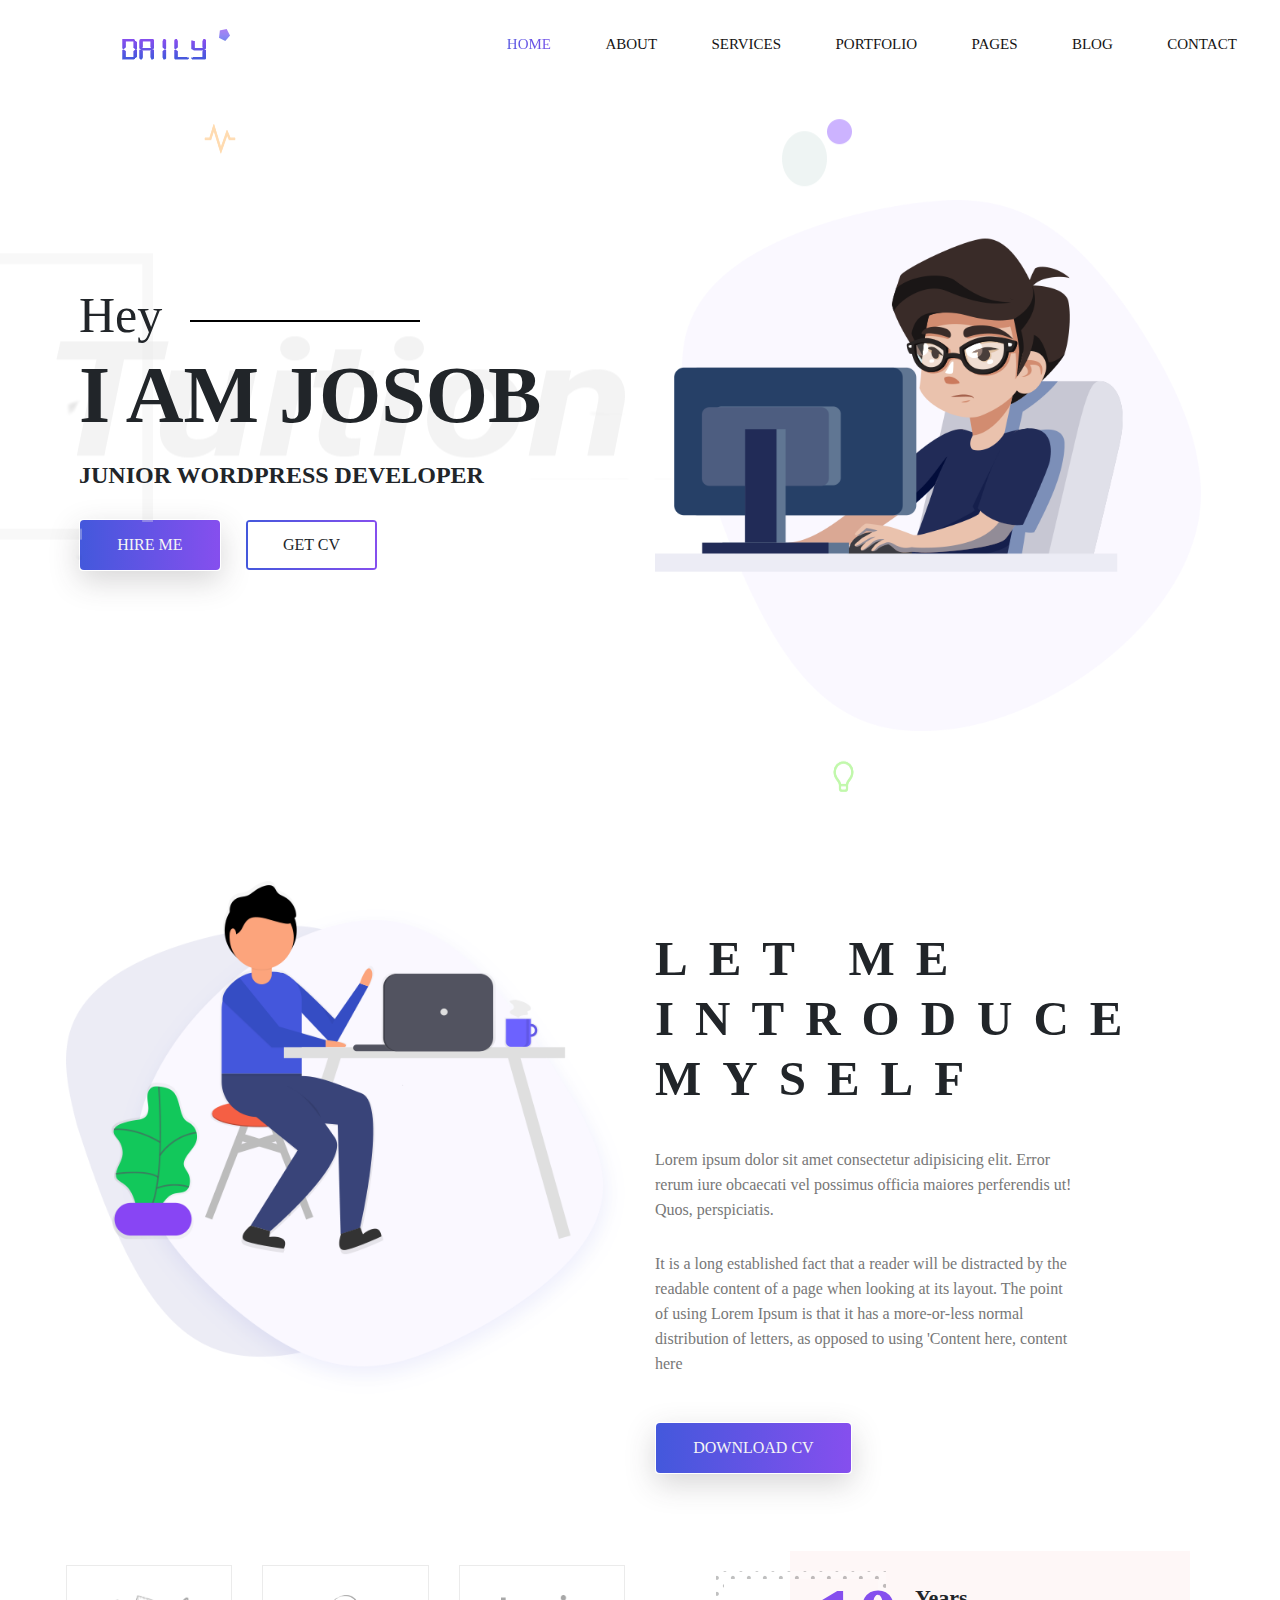
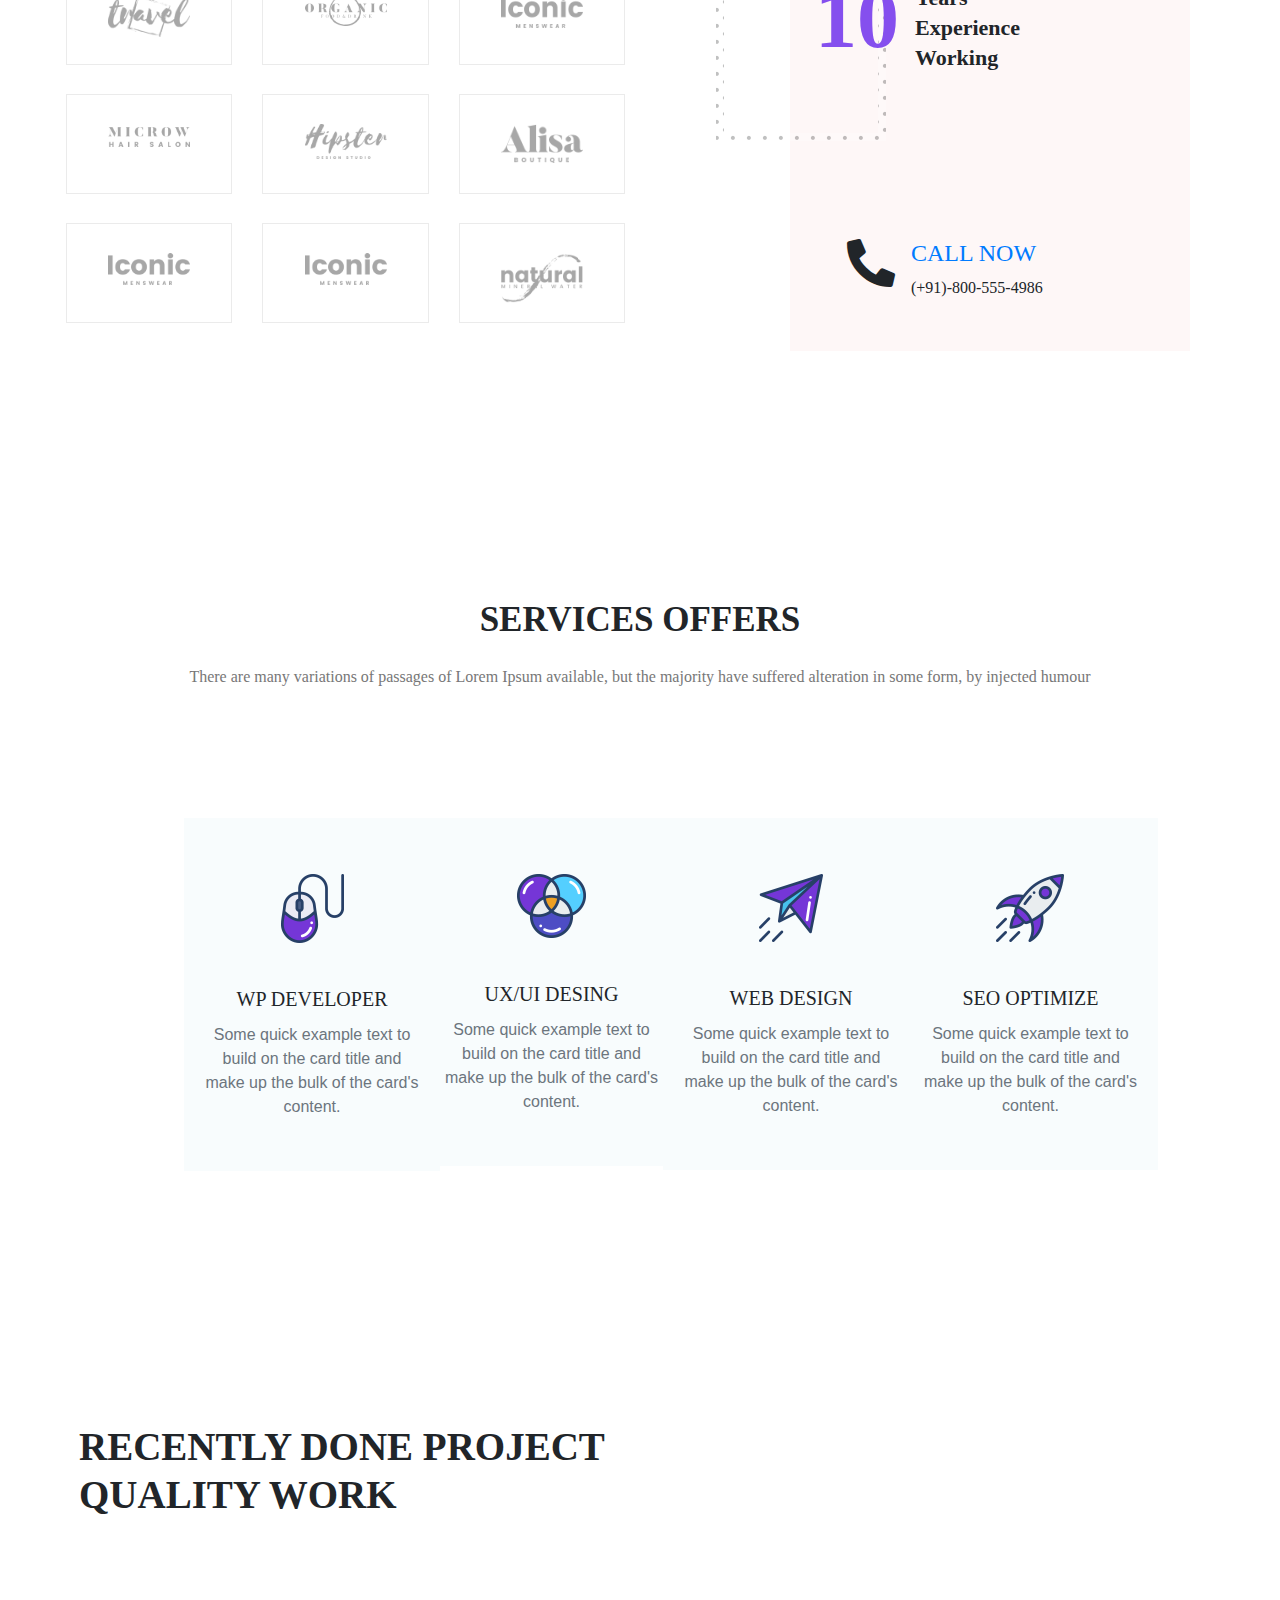
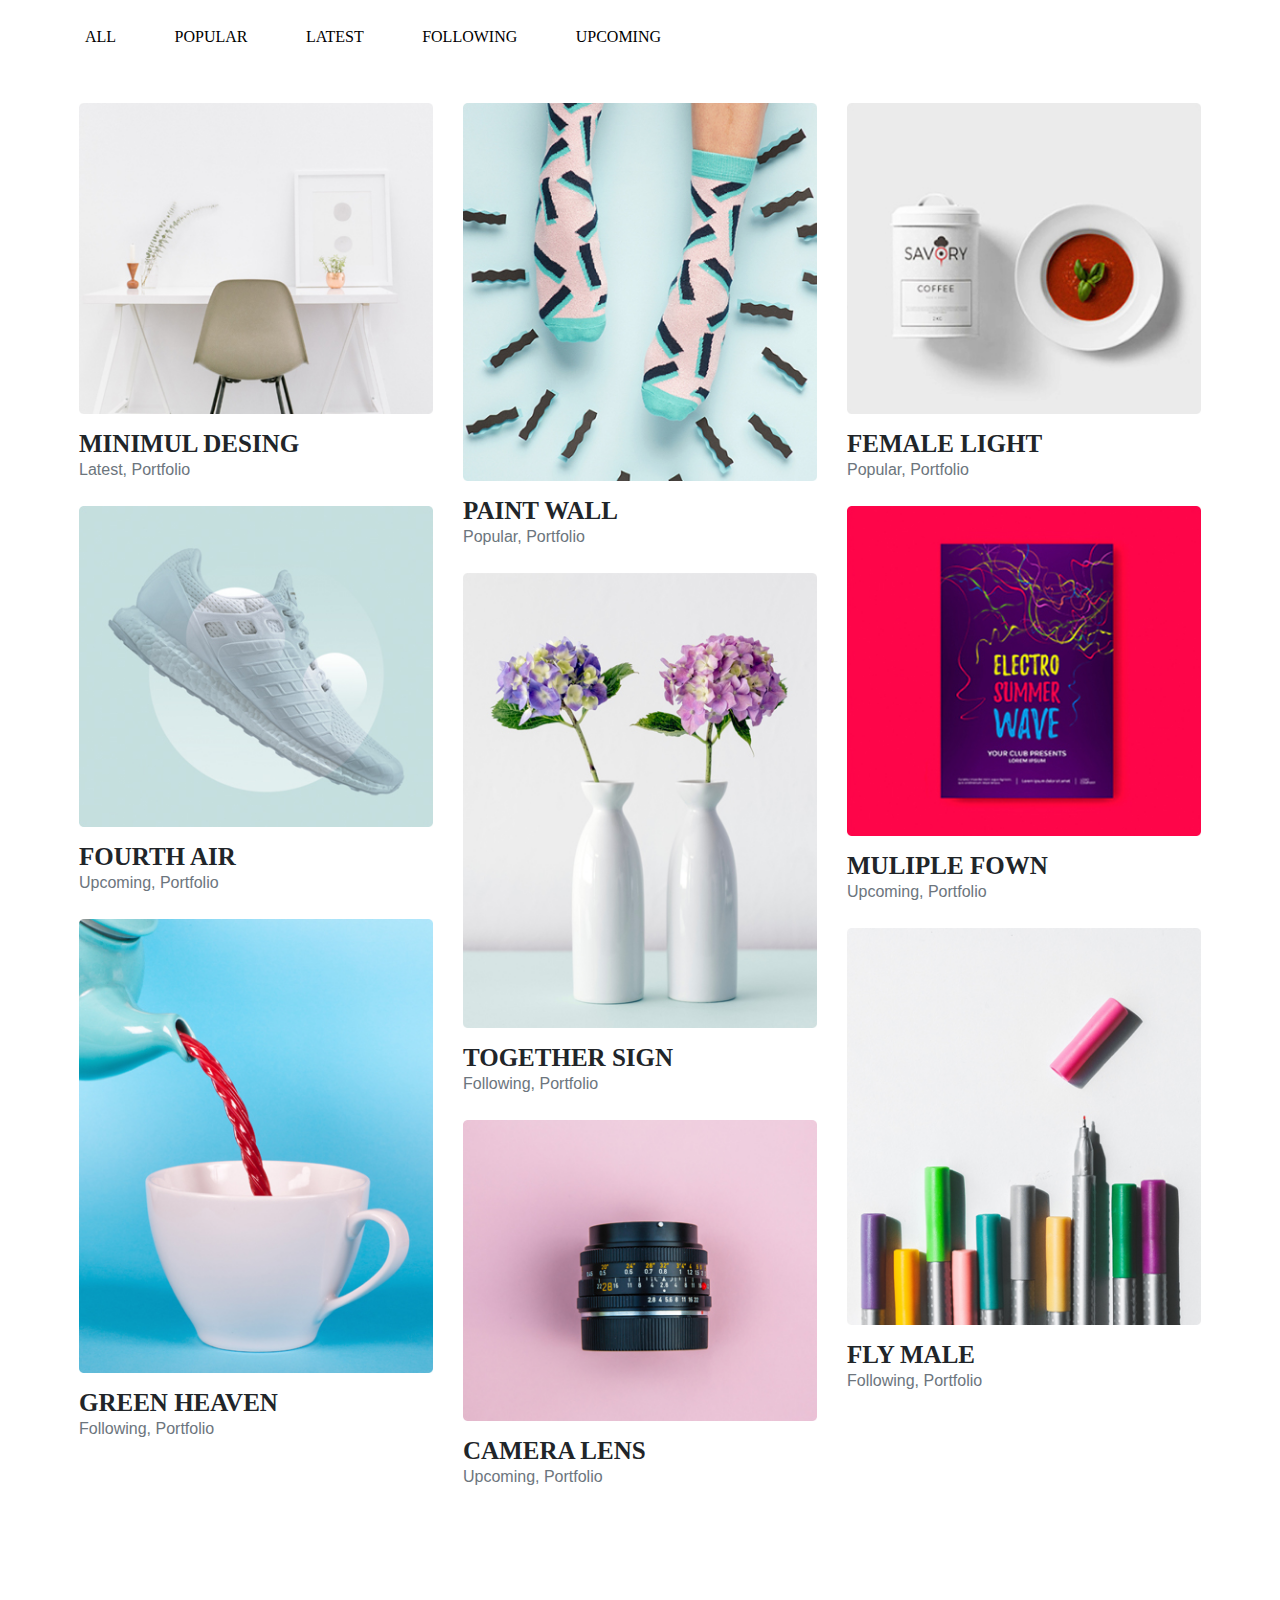
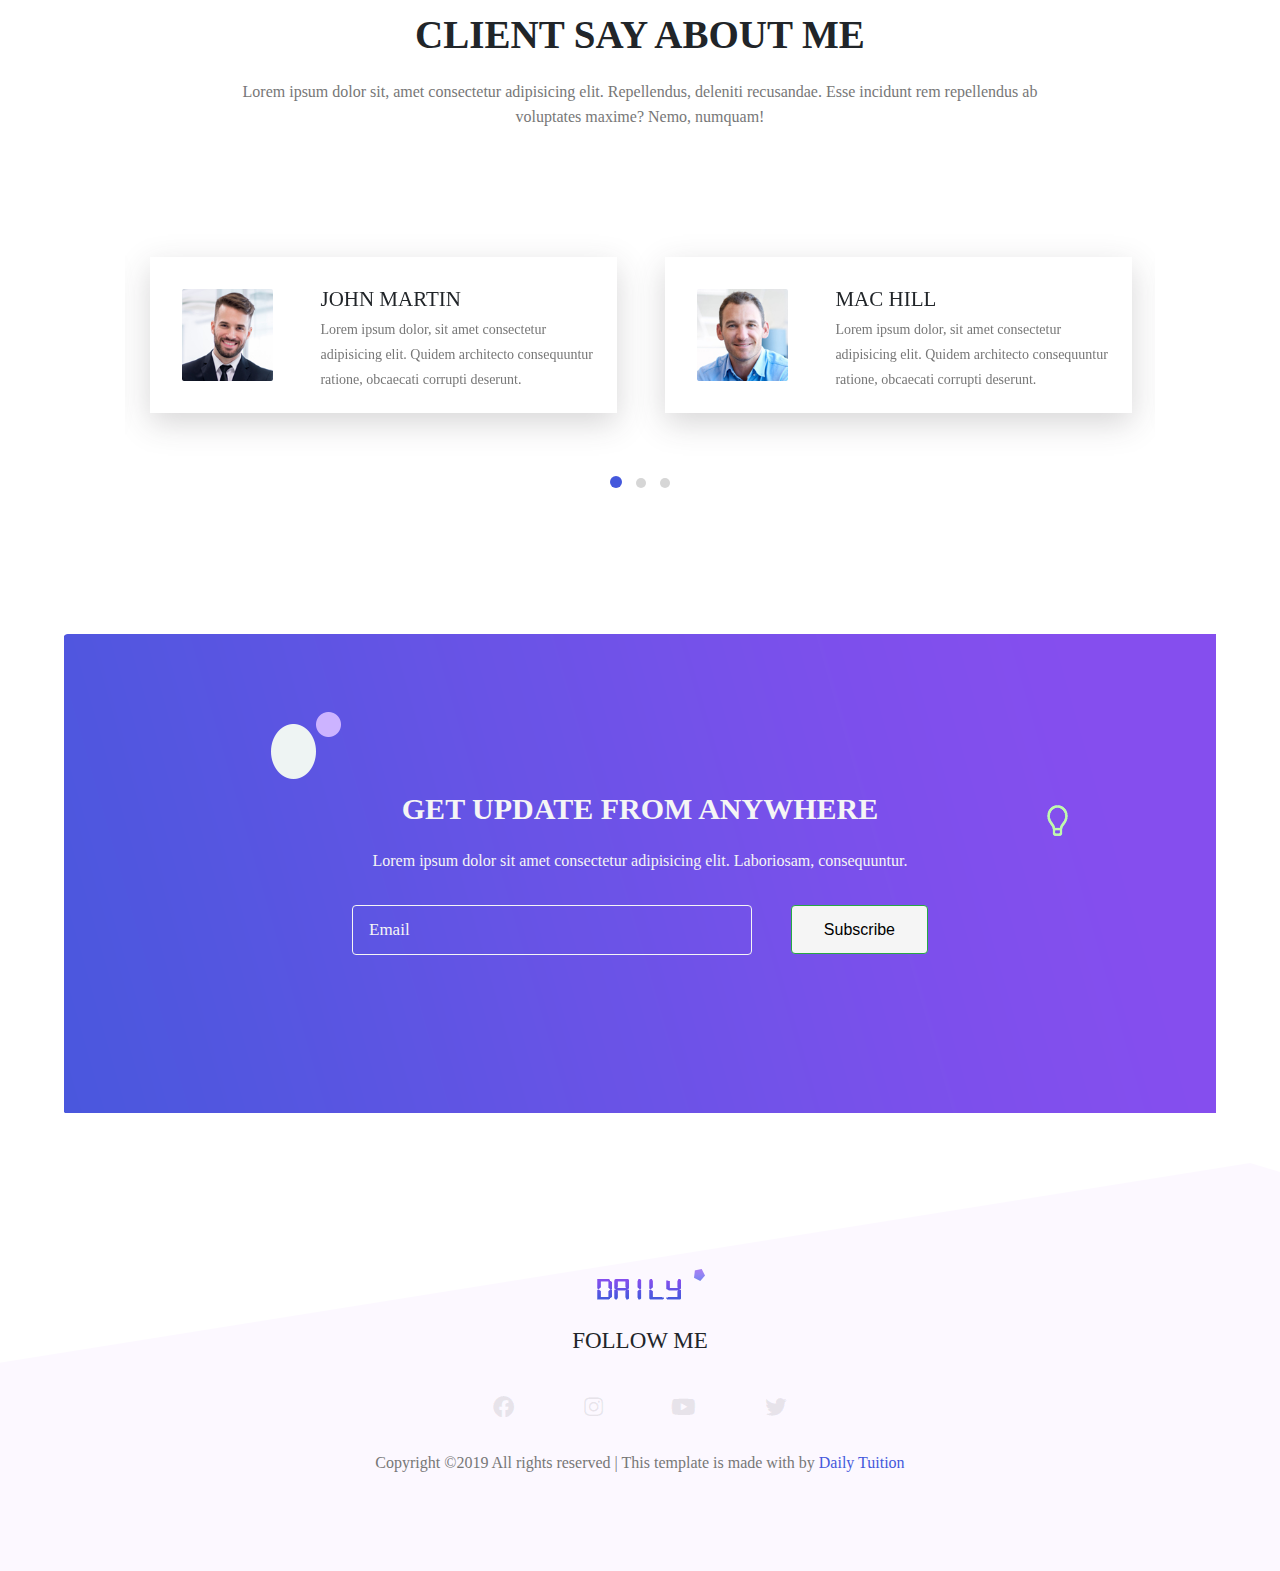
<file: PortFolio_Website/Index.html>
<!DOCTYPE html>
<html lang="en">
  <head>
    <meta charset="UTF-8" />
    <meta name="viewport" content="width=device-width, initial-scale=1.0" />
    <meta http-equiv="X-UA-Compatible" content="ie=edge" />
    <title>Daily Tuition</title>

    <!--  Bootstrap css file  -->
    <link rel="stylesheet" href="./css/bootstrap.min.css" />

    <!--  font awesome icons  -->
    <link rel="stylesheet" href="./css/all.min.css" />

    <!--  Magnific Popup css file  -->
    <link
      rel="stylesheet"
      href="./vendor/Magnific-Popup/dist/magnific-popup.css"
    />

    <!--  Owl-carousel css file  -->
    <link
      rel="stylesheet"
      href="./vendor/owl-carousel/css/owl.carousel.min.css"
    />
    <link
      rel="stylesheet"
      href="./vendor/owl-carousel/css/owl.theme.default.min.css"
    />

    <!--  custom css file  -->
    <link rel="stylesheet" href="./css/style.css" />

    <!--  Responsive css file  -->
    <link rel="stylesheet" href="./css/responsive.css" />
  </head>

  <body>
    <!--  ======================= Start Header Area ============================== -->

    <header class="header_area">
      <div class="main-menu">
        <nav class="navbar navbar-expand-lg navbar-light">
          <a class="navbar-brand" href="#"
            ><img src="./img/logo.png" alt="logo"
          /></a>
          <button
            class="navbar-toggler"
            type="button"
            data-toggle="collapse"
            data-target="#navbarNav"
            aria-controls="navbarNav"
            aria-expanded="false"
            aria-label="Toggle navigation"
          >
            <span class="navbar-toggler-icon"></span>
          </button>
          <div class="collapse navbar-collapse" id="navbarNav">
            <div class="mr-auto"></div>
            <ul class="navbar-nav">
              <li class="nav-item active">
                <a class="nav-link" href="#"
                  >Home <span class="sr-only">(current)</span></a
                >
              </li>
              <li class="nav-item">
                <a class="nav-link" href="#">about</a>
              </li>
              <li class="nav-item">
                <a class="nav-link" href="#">services</a>
              </li>
              <li class="nav-item">
                <a class="nav-link" href="#">portfolio</a>
              </li>
              <li class="nav-item">
                <a class="nav-link" href="#">pages</a>
              </li>
              <li class="nav-item">
                <a class="nav-link" href="#">blog</a>
              </li>
              <li class="nav-item">
                <a class="nav-link" href="#">contact</a>
              </li>
            </ul>
          </div>
        </nav>
      </div>
    </header>

    <!--  ======================= End Header Area ============================== -->

    <!--  ======================= Start Main Area ================================ -->
    <main class="site-main">
      <!--  ======================= Start Banner Area =======================  -->
      <section class="site-banner">
        <div class="container">
          <div class="row">
            <div class="col-lg-6 col-md-12 site-title">
              <h3 class="title-text">Hey</h3>
              <h1 class="title-text text-uppercase">I am Josob</h1>
              <h4 class="title-text text-uppercase">
                Junior Wordpress Developer
              </h4>
              <div class="site-buttons">
                <div class="d-flex flex-row flex-wrap">
                  <button
                    type="button"
                    class="btn button primary-button mr-4 text-uppercase"
                  >
                    hire me
                  </button>
                  <button
                    type="button"
                    class="btn button secondary-button text-uppercase"
                  >
                    Get cv
                  </button>
                </div>
              </div>
            </div>
            <div class="col-lg-6 col-md-12 banner-image">
              <img
                src="./img/banner/banner-image.png"
                alt="banner-img"
                class="img-fluid"
              />
            </div>
          </div>
        </div>
      </section>
      <!--  ======================= End Banner Area =======================  -->

      <!--  ========================= About Area ==========================  -->

      <section class="about-area">
        <div class="container-fluid">
          <div class="row">
            <div class="col-lg-6 col-md-12">
              <div class="about-image">
                <img
                  src="./img/about-us.png"
                  alt="About us"
                  class="img-fluid"
                />
              </div>
            </div>
            <div class="col-lg-6 col-md-12 about-title">
              <h2 class="text-uppercase pt-5">
                <span>Let me</span>
                <span>introduce</span>
                <span>myself</span>
              </h2>
              <div class="paragraph py-4 w-75">
                <p class="para">
                  Lorem ipsum dolor sit amet consectetur adipisicing elit. Error
                  rerum iure obcaecati vel possimus officia maiores perferendis
                  ut! Quos, perspiciatis.
                </p>
                <p class="para">
                  It is a long established fact that a reader will be distracted
                  by the readable content of a page when looking at its layout.
                  The point of using Lorem Ipsum is that it has a more-or-less
                  normal distribution of letters, as opposed to using 'Content
                  here, content here
                </p>
              </div>
              <button
                type="button"
                class="btn button primary-button text-uppercase"
              >
                Download cv
              </button>
            </div>
          </div>
        </div>
      </section>

      <!--  ========================= End About Area ==========================  -->

      <!--  ======================== Brand Area ==============================  -->

      <section class="brand-area">
        <div class="container-fluid">
          <div class="row">
            <div class="col-xl-6 col-lg-12 col-md-12">
              <div class="first-row row">
                <div class="col-lg-4 col-md-6 col-sm-6">
                  <div class="single-brand">
                    <img src="./img/brands/logo1.png" alt="Brand-1 " />
                  </div>
                </div>
                <div class="col-lg-4 col-md-6 col-sm-6">
                  <div class="single-brand">
                    <img src="./img/brands/logo2.png" alt="Brand-2 " />
                  </div>
                </div>
                <div class="col-lg-4 col-md-6 col-sm-6">
                  <div class="single-brand">
                    <img src="./img/brands/logo3.png" alt="Brand-3 " />
                  </div>
                </div>
                <div class="col-lg-4 col-md-6 col-sm-6">
                  <div class="single-brand">
                    <img src="./img/brands/logo4.png" alt="Brand-4" />
                  </div>
                </div>
                <div class="col-lg-4 col-md-6 col-sm-6">
                  <div class="single-brand">
                    <img src="./img/brands/logo5.png" alt="Brand-5 " />
                  </div>
                </div>
                <div class="col-lg-4 col-md-6 col-sm-6">
                  <div class="single-brand">
                    <img src="./img/brands/logo6.png" alt="Brand-6" />
                  </div>
                </div>
                <div class="col-lg-4 col-md-6 col-sm-6">
                  <div class="single-brand">
                    <img src="./img/brands/logo7.png" alt="Brand-7 " />
                  </div>
                </div>
                <div class="col-lg-4 col-md-6 col-sm-6">
                  <div class="single-brand">
                    <img src="./img/brands/logo8.png" alt="Brand-8 " />
                  </div>
                </div>
                <div class="col-lg-4 col-md-6 col-sm-6">
                  <div class="single-brand">
                    <img src="./img/brands/logo9.png" alt="Brand-9" />
                  </div>
                </div>
              </div>
            </div>
            <div class="col-xl-6 col-lg-12 col-md-12">
              <div class="experience-area">
                <div class="d-flex flex-row years-area">
                  <h2 class="p-3 years">10</h2>
                  <h2>
                    <span>Years</span>
                    <span>Experience</span>
                    <span>Working</span>
                  </h2>
                </div>
                <div class="d-flex flex-row flex-wrap call-area">
                  <span><i class="fas fa-phone-alt fa-3x px-3"></i></span>
                  <div class="call-now">
                    <a href="#" class="text-uppercase h4 font-roboto"
                      >Call Now</a
                    >
                    <span class="font-roboto py-2">(+91)-800-555-4986</span>
                  </div>
                </div>
                <div class="bg-panel"></div>
              </div>
            </div>
          </div>
        </div>
      </section>

      <!--  ======================== End Brand Area ==============================  -->

      <!--  ====================== Start Services Area =============================  -->

      <section class="services-area">
        <div class="container">
          <div class="row">
            <div class="col-lg-12 text-center services-title">
              <h1 class="text-uppercase title-text">Services Offers</h1>
              <p class="para">
                There are many variations of passages of Lorem Ipsum available,
                but the majority have suffered alteration in some form, by
                injected humour
              </p>
            </div>
          </div>
          <div class="container services-list">
            <div class="row">
              <div class="col-lg-3 col-md-6 col-sm-12">
                <div class="services">
                  <div class="sevices-img text-center py-4">
                    <img src="./img/services/s1.png" alt="Services-1" />
                  </div>
                  <div class="card-body text-center">
                    <h5 class="card-title text-uppercase font-roboto">
                      Wp developer
                    </h5>
                    <p class="card-text text-secondary">
                      Some quick example text to build on the card title and
                      make up the bulk of the card's content.
                    </p>
                  </div>
                </div>
              </div>
              <div class="col-lg-3 col-md-6 col-sm-12">
                <div class="services">
                  <div class="sevices-img text-center py-4">
                    <img src="./img/services/s2.png" alt="Services-2" />
                  </div>
                  <div class="card-body text-center">
                    <h5 class="card-title text-uppercase font-roboto">
                      ux/ui desing
                    </h5>
                    <p class="card-text text-secondary">
                      Some quick example text to build on the card title and
                      make up the bulk of the card's content.
                    </p>
                  </div>
                </div>
              </div>
              <div class="col-lg-3 col-md-6 col-sm-12">
                <div class="services">
                  <div class="sevices-img text-center py-4">
                    <img src="./img/services/s3.png" alt="Services-3" />
                  </div>
                  <div class="card-body text-center">
                    <h5 class="card-title text-uppercase font-roboto">
                      web design
                    </h5>
                    <p class="card-text text-secondary">
                      Some quick example text to build on the card title and
                      make up the bulk of the card's content.
                    </p>
                  </div>
                </div>
              </div>
              <div class="col-lg-3 col-md-6 col-sm-12">
                <div class="services">
                  <div class="sevices-img text-center py-4">
                    <img src="./img/services/s4.png" alt="Services-4" />
                  </div>
                  <div class="card-body text-center">
                    <h5 class="card-title text-uppercase font-roboto">
                      seo optimize
                    </h5>
                    <p class="card-text text-secondary">
                      Some quick example text to build on the card title and
                      make up the bulk of the card's content.
                    </p>
                  </div>
                </div>
              </div>
            </div>
          </div>
        </div>
      </section>

      <!--  ====================== End Services Area =============================  -->

      <!--  ======================= Project Area =============================  -->

      <section class="project-area">
        <div class="container">
          <div class="project-title pb-5">
            <h1 class="text-uppercase title-h1">Recently Done Project</h1>
            <h1 class="text-uppercase title-h1">Quality Work</h1>
          </div>

          <div class="button-group">
            <button type="button" class="active" id="btn1" data-filter="*">
              All
            </button>
            <button type="button" data-filter=".popular">Popular</button>
            <button type="button" data-filter=".latest">Latest</button>
            <button type="button" data-filter=".following">Following</button>
            <button type="button" data-filter=".upcoming">Upcoming</button>
          </div>

          <div class="row grid">
            <div class="col-lg-4 col-md-6 col-sm-12 element-item latest">
              <div class="our-project">
                <div class="img">
                  <a class="test-popup-link" href="./img/portfolio/p1.jpg">
                    <img
                      src="./img/portfolio/p1.jpg"
                      alt="portfolio-1"
                      class="img-fluid"
                    />
                  </a>
                </div>
                <div class="title py-4">
                  <h4 class="text-uppercase">Minimul Desing</h4>
                  <span class="text-secondary">Latest, Portfolio</span>
                </div>
              </div>
            </div>
            <div class="col-lg-4 col-md-6 col-sm-12 element-item popular">
              <div class="our-project">
                <div class="img">
                  <a class="test-popup-link" href="./img/portfolio/p2.jpg">
                    <img
                      src="./img/portfolio/p2.jpg"
                      alt="portfolio-2"
                      class="img-fluid"
                    />
                  </a>
                </div>
                <div class="title py-4">
                  <h4 class="text-uppercase">Paint Wall</h4>
                  <span class="text-secondary">Popular, Portfolio</span>
                </div>
              </div>
            </div>
            <div class="col-lg-4 col-md-6 col-sm-12 element-item popular">
              <div class="our-project">
                <div class="img">
                  <a class="test-popup-link" href="./img/portfolio/p3.jpg">
                    <img
                      src="./img/portfolio/p3.jpg"
                      alt="portfolio-3"
                      class="img-fluid"
                    />
                  </a>
                </div>
                <div class="title py-4">
                  <h4 class="text-uppercase">Female light</h4>
                  <span class="text-secondary">Popular, Portfolio</span>
                </div>
              </div>
            </div>
            <div class="col-lg-4 col-md-6 col-sm-12 element-item upcoming">
              <div class="our-project">
                <div class="img">
                  <a class="test-popup-link" href="./img/portfolio/p4.jpg">
                    <img
                      src="./img/portfolio/p4.jpg"
                      alt="portfolio-4"
                      class="img-fluid"
                    />
                  </a>
                </div>
                <div class="title py-4">
                  <h4 class="text-uppercase">Fourth Air</h4>
                  <span class="text-secondary">Upcoming, Portfolio</span>
                </div>
              </div>
            </div>
            <div class="col-lg-4 col-md-6 col-sm-12 element-item upcoming">
              <div class="our-project">
                <div class="img">
                  <a class="test-popup-link" href="./img/portfolio/p5.jpg">
                    <img
                      src="./img/portfolio/p5.jpg"
                      alt="portfolio-5"
                      class="img-fluid"
                    />
                  </a>
                </div>
                <div class="title py-4">
                  <h4 class="text-uppercase">Muliple fown</h4>
                  <span class="text-secondary">Upcoming, Portfolio</span>
                </div>
              </div>
            </div>
            <div class="col-lg-4 col-md-6 col-sm-12 element-item following">
              <div class="our-project">
                <div class="img">
                  <a class="test-popup-link" href="./img/portfolio/p6.jpg">
                    <img
                      src="./img/portfolio/p6.jpg"
                      alt="portfolio-6"
                      class="img-fluid"
                    />
                  </a>
                </div>
                <div class="title py-4">
                  <h4 class="text-uppercase">Together sign</h4>
                  <span class="text-secondary">Following, Portfolio</span>
                </div>
              </div>
            </div>
            <div class="col-lg-4 col-md-6 col-sm-12 element-item following">
              <div class="our-project">
                <div class="img">
                  <a class="test-popup-link" href="./img/portfolio/p7.jpg">
                    <img
                      src="./img/portfolio/p7.jpg"
                      alt="portfolio-7"
                      class="img-fluid"
                    />
                  </a>
                </div>
                <div class="title py-4">
                  <h4 class="text-uppercase">Green Heaven</h4>
                  <span class="text-secondary">Following, Portfolio</span>
                </div>
              </div>
            </div>
            <div class="col-lg-4 col-md-6 col-sm-12 element-item following">
              <div class="our-project">
                <div class="img">
                  <a class="test-popup-link" href="./img/portfolio/p8.jpg">
                    <img
                      src="./img/portfolio/p8.jpg"
                      alt="portfolio-8"
                      class="img-fluid"
                    />
                  </a>
                </div>
                <div class="title py-4">
                  <h4 class="text-uppercase">Fly Male</h4>
                  <span class="text-secondary">Following, Portfolio</span>
                </div>
              </div>
            </div>
            <div class="col-lg-4 col-md-6 col-sm-12 element-item upcoming">
              <div class="our-project">
                <div class="img">
                  <a class="test-popup-link" href="./img/portfolio/p9.jpg">
                    <img
                      src="./img/portfolio/p9.jpg"
                      alt="portfolio-9"
                      class="img-fluid"
                    />
                  </a>
                </div>
                <div class="title py-4">
                  <h4 class="text-uppercase">Camera Lens</h4>
                  <span class="text-secondary">Upcoming, Portfolio</span>
                </div>
              </div>
            </div>
          </div>
        </div>
      </section>

      <!--  ======================= End Project Area =============================  -->

      <!--  ======================== About Me Area ==============================  -->

      <section class="about-area">
        <div class="container">
          <div class="row text-center">
            <div class="col-12">
              <div class="about-title">
                <h1 class="text-uppercase title-h1">Client Say about me</h1>
                <p class="para">
                  Lorem ipsum dolor sit, amet consectetur adipisicing elit.
                  Repellendus, deleniti recusandae. Esse incidunt rem
                  repellendus ab voluptates maxime? Nemo, numquam!
                </p>
              </div>
            </div>
          </div>
        </div>

        <div class="container carousel py-lg-5">
          <div class="owl-carousel owl-theme">
            <div class="client row">
              <div class="col-lg-4 col-md-12 client-img">
                <img
                  src="./img/testimonials/t1.jpg"
                  alt="img1"
                  class="img-fluid"
                />
              </div>
              <div class="col-lg-8 col-md-12 about-client">
                <h4 class="text-uppercase">John Martin</h4>
                <p class="para">
                  Lorem ipsum dolor, sit amet consectetur adipisicing elit.
                  Quidem architecto consequuntur ratione, obcaecati corrupti
                  deserunt.
                </p>
              </div>
            </div>
            <div class="client row">
              <div class="col-lg-4 col-md-12 client-img">
                <img
                  src="./img/testimonials/t2.jpg"
                  alt="img2"
                  class="img-fluid"
                />
              </div>
              <div class="col-lg-8 col-md-12 about-client">
                <h4 class="text-uppercase">Mac Hill</h4>
                <p class="para">
                  Lorem ipsum dolor, sit amet consectetur adipisicing elit.
                  Quidem architecto consequuntur ratione, obcaecati corrupti
                  deserunt.
                </p>
              </div>
            </div>
            <div class="client row">
              <div class="col-lg-4 col-md-12 client-img">
                <img
                  src="./img/testimonials/t1.jpg"
                  alt="img1"
                  class="img-fluid"
                />
              </div>
              <div class="col-lg-8 col-md-12 about-client">
                <h4 class="text-uppercase">John Martin</h4>
                <p class="para">
                  Lorem ipsum dolor, sit amet consectetur adipisicing elit.
                  Quidem architecto consequuntur ratione, obcaecati corrupti
                  deserunt.
                </p>
              </div>
            </div>
            <div class="client row">
              <div class="col-lg-4 col-md-12 client-img">
                <img
                  src="./img/testimonials/t2.jpg"
                  alt="img2"
                  class="img-fluid"
                />
              </div>
              <div class="col-lg-8 col-md-12 about-client">
                <h4 class="text-uppercase">Mac Hill</h4>
                <p class="para">
                  Lorem ipsum dolor, sit amet consectetur adipisicing elit.
                  Quidem architecto consequuntur ratione, obcaecati corrupti
                  deserunt.
                </p>
              </div>
            </div>
            <div class="client row">
              <div class="col-lg-4 col-md-12 client-img">
                <img
                  src="./img/testimonials/t1.jpg"
                  alt="img1"
                  class="img-fluid"
                />
              </div>
              <div class="col-lg-8 col-md-12 about-client">
                <h4 class="text-uppercase">John Martin</h4>
                <p class="para">
                  Lorem ipsum dolor, sit amet consectetur adipisicing elit.
                  Quidem architecto consequuntur ratione, obcaecati corrupti
                  deserunt.
                </p>
              </div>
            </div>
            <div class="client row">
              <div class="col-lg-4 col-md-12 client-img">
                <img
                  src="./img/testimonials/t2.jpg"
                  alt="img2"
                  class="img-fluid"
                />
              </div>
              <div class="col-lg-8 col-md-12 about-client">
                <h4 class="text-uppercase">Mac Hill</h4>
                <p class="para">
                  Lorem ipsum dolor, sit amet consectetur adipisicing elit.
                  Quidem architecto consequuntur ratione, obcaecati corrupti
                  deserunt.
                </p>
              </div>
            </div>
          </div>
        </div>
      </section>

      <!--  ======================== End About Me Area ==============================  -->

      <!--  ========================== Subscribe me Area ============================  -->
      <section class="subscribe-us-area">
        <div class="container subscribe">
          <div class="row">
            <div class="col-lg-12 text-center subscribe-title">
              <h4 class="text-uppercase">Get Update From anywhere</h4>
              <p class="para">
                Lorem ipsum dolor sit amet consectetur adipisicing elit.
                Laboriosam, consequuntur.
              </p>
            </div>
          </div>
          <div class="d-sm-flex justify-content-center">
            <form class="w-50">
              <div class="row d-flex flex-row flex-wrap">
                <div class="col input-textbox">
                  <input
                    type="text"
                    id="txtemail"
                    class="form-control"
                    placeholder="Email"
                  />
                </div>
                <div class="col">
                  <div class="btn-submit">
                    <button type="submit" class="btn btn-success float-right">
                      Subscribe
                    </button>
                  </div>
                </div>
              </div>
            </form>
          </div>
        </div>
      </section>
      <!--  ========================== End Subscribe me Area ============================  -->
    </main>
    <!--  ======================= End Main Area ================================ -->

    <footer class="footer-area">
      <div class="container">
        <div class="">
          <div class="site-logo text-center py-4">
            <a href="#"><img src="./img/logo.png" alt="logo" /></a>
          </div>
          <div class="social text-center">
            <h5 class="text-uppercase">Follow me</h5>
            <a href="#"><i class="fab fa-facebook"></i></a>
            <a href="#"><i class="fab fa-instagram"></i></a>
            <a href="#"><i class="fab fa-youtube"></i></a>
            <a href="#"><i class="fab fa-twitter"></i></a>
          </div>
          <div class="copyrights text-center">
            <p class="para">
              Copyright ©2019 All rights reserved | This template is made with
              by
              <a href="#"
                ><span style="color: var(--primary-color)"
                  >Daily Tuition</span
                ></a
              >
            </p>
          </div>
        </div>
      </div>
    </footer>

    <!--  Jquery js file  -->
    <script src="./js/jquery.3.4.1.js"></script>

    <!--  Bootstrap js file  -->
    <script src="./js/bootstrap.min.js"></script>

    <!--  isotope js library  -->
    <script src="./vendor/isotope/isotope.min.js"></script>

    <!--  Magnific popup script file  -->
    <script src="./vendor/Magnific-Popup/dist/jquery.magnific-popup.min.js"></script>

    <!--  Owl-carousel js file  -->
    <script src="./vendor/owl-carousel/js/owl.carousel.min.js"></script>

    <!--  custom js file  -->
    <script src="./js/main.js"></script>
  </body>
</html>
</file>
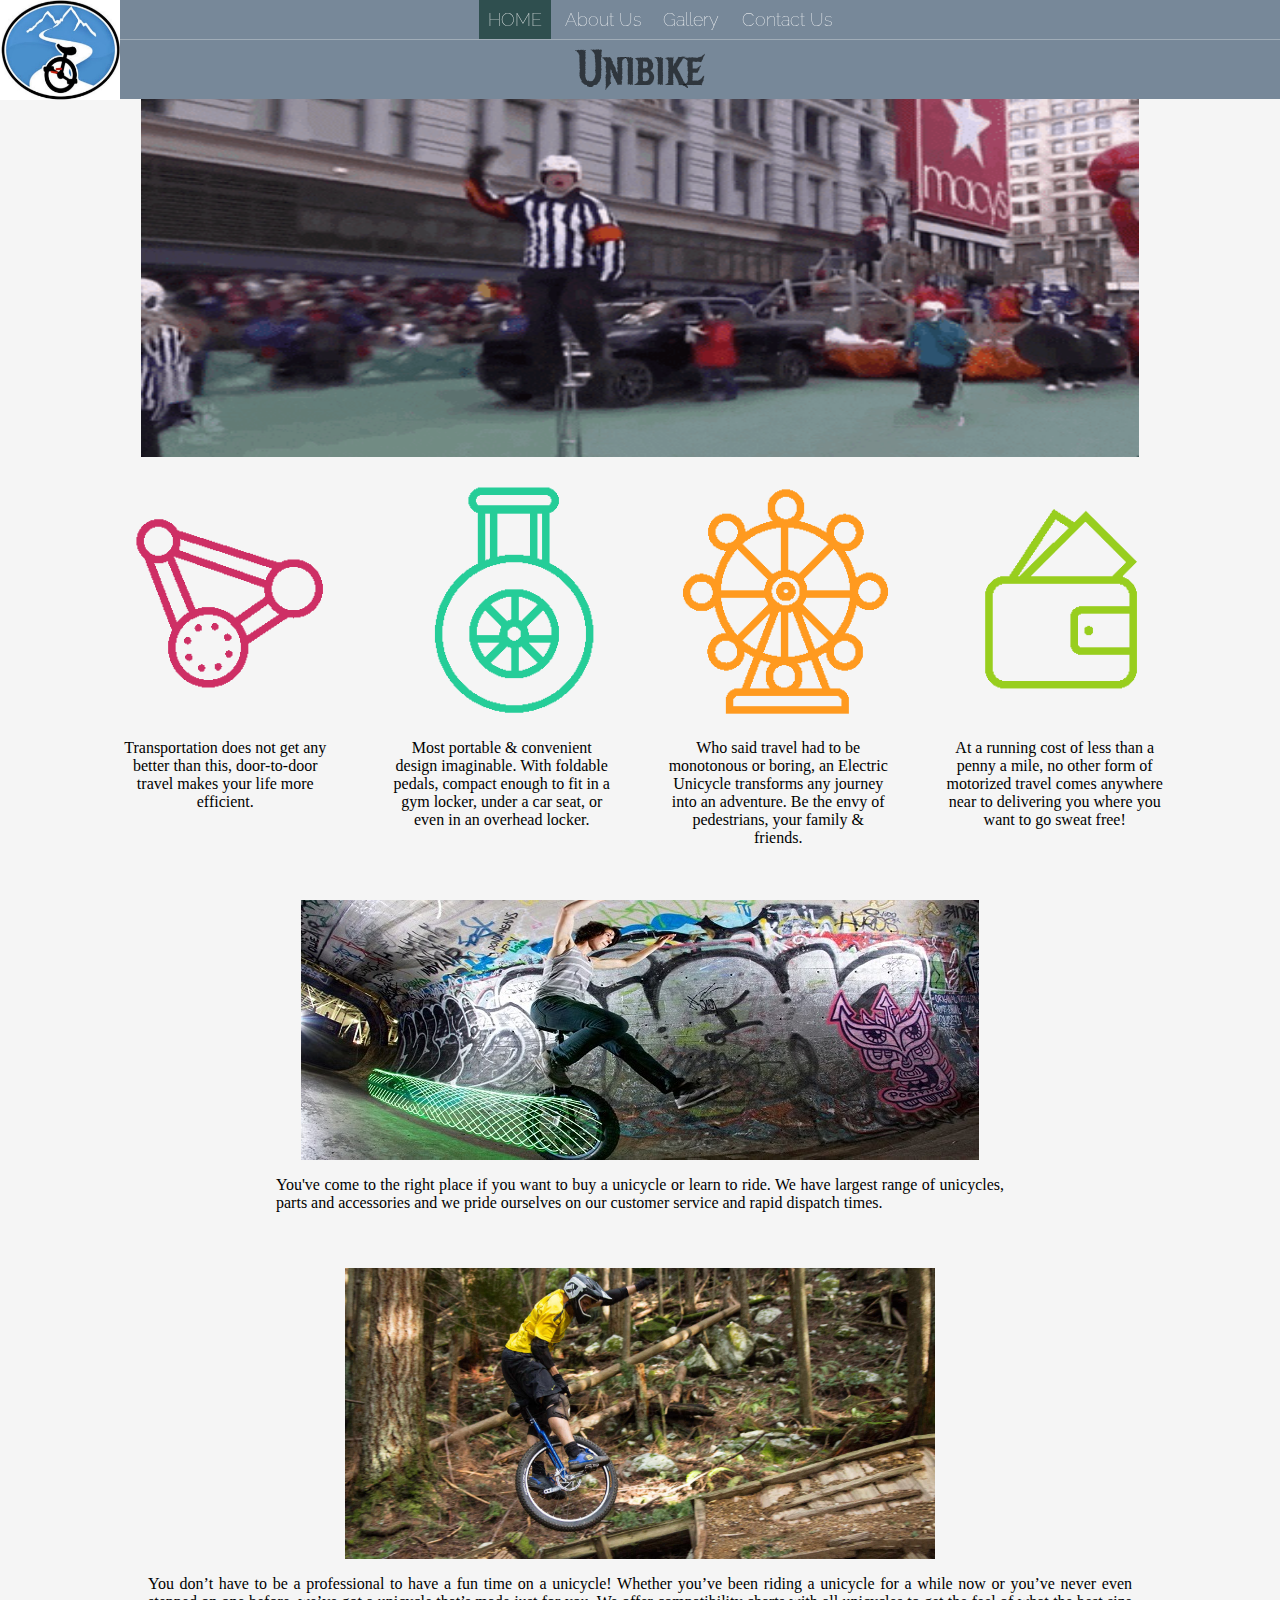
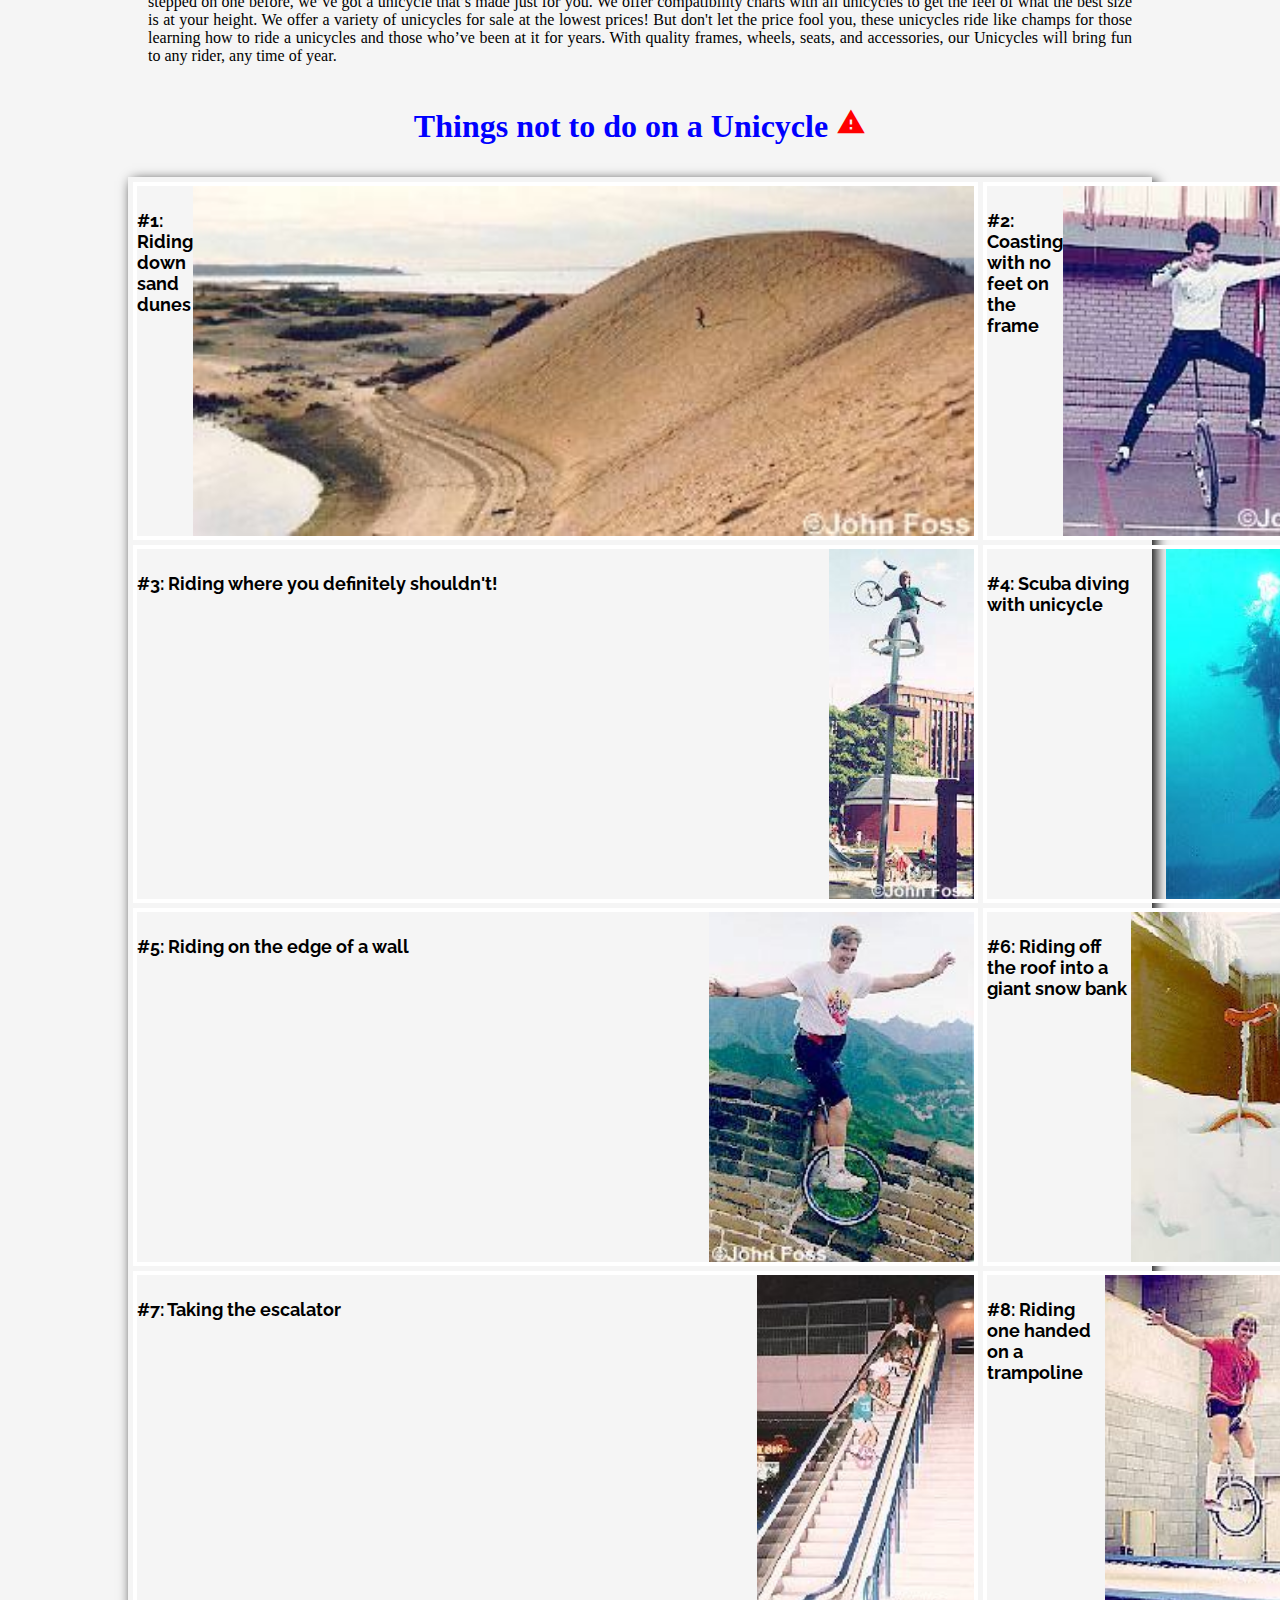
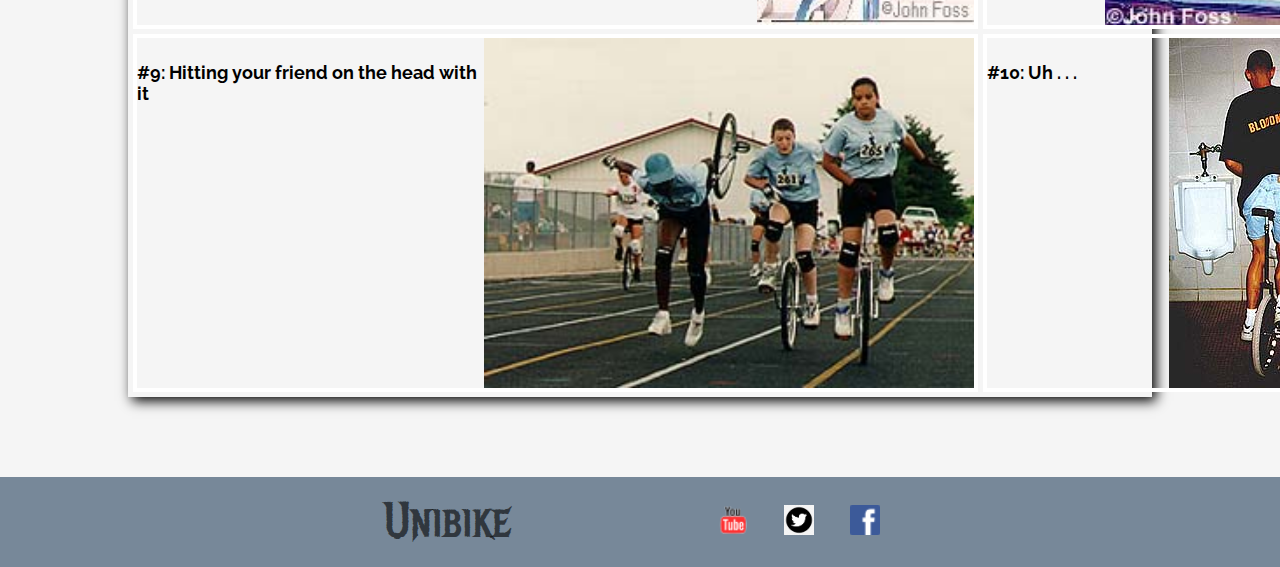
<file: project_unicycle/index.html>
<!DOCTYPE html>
<html lang="en">
  <head>
    <meta charset="UTF-8" />
    <meta name="viewport" content="width=device-width, initial-scale=1.0" />
    <title>Unibikes</title>
    <link rel="preconnect" href="https://fonts.googleapis.com" />
    <link href="https://fonts.googleapis.com/icon?family=Material+Icons" rel="stylesheet">
    <link rel="stylesheet" href="styles/nav.css" />
    <link rel="stylesheet" href="styles/style.css" />
  </head>
  <body>
    <header class="main-header">
      <div class="logo">
        <a href="index.html">
        <img class="logoimg" src="images/logo.jpeg" alt="logo" /></a>
      </div>
      <nav class="nav main-nav">
        <ul>
          <li><a class="current" href="index.html">HOME</a></li>
          <li><a href="pages/about.html">About Us</a></li>
          <li><a href="pages/gallery.html">Gallery</a></li>
          <li><a href="pages/contact.html">Contact Us</a></li>
        </ul>
      </nav>
      <h1 class="unicycle-name">Unibike</h1>
    </header>
    <div class="gifbox">
      <img class="gif" src="images/giphy.gif" alt="gif" />
    </div>
    <section class="container1">
      <div class="card1">
        <img src="images/mobility1.gif" alt="mobility" />
        <p>
          Transportation does not get any better than this, door-to-door travel
          makes your life more efficient.
        </p>
      </div>
      <div class="card2">
        <img src="images/portable 2.gif" alt="portable" />
        <p>
          Most portable & convenient design imaginable. With foldable pedals,
          compact enough to fit in a gym locker, under a car seat, or even in an
          overhead locker.
        </p>
      </div>
      <div class="card3">
        <img src="images/fun3.gif" alt="fun" />
        <p>
          Who said travel had to be monotonous or boring, an Electric Unicycle
          transforms any journey into an adventure. Be the envy of pedestrians,
          your family & friends.
        </p>
      </div>
      <div class="card4">
        <img src="images/money4.gif" alt="money" />
        <p>
          At a running cost of less than a penny a mile, no other form of
          motorized travel comes anywhere near to delivering you where you want
          to go sweat free!
        </p>
      </div>
    </section>
    <section class="container2">
      <img src="images/yhome3.jpeg" alt="home2" />
      <p>
        You've come to the right place if you want to buy a unicycle or learn to
        ride. We have largest range of unicycles, parts and accessories and we
        pride ourselves on our customer service and rapid dispatch times.
      </p>
    </section>
    <section class="container3">
      <img class="img2" src="images/yhome2.jpg" alt="img2" />
      <p>
        You don’t have to be a professional to have a fun time on a unicycle!
        Whether you’ve been riding a unicycle for a while now or you’ve never
        even stepped on one before, we’ve got a unicycle that’s made just for
        you. We offer compatibility charts with all unicycles to get the feel of
        what the best size is at your height. We offer a variety of unicycles
        for sale at the lowest prices! But don't let the price fool you, these
        unicycles ride like champs for those learning how to ride a unicycles
        and those who’ve been at it for years. With quality frames, wheels,
        seats, and accessories, our Unicycles will bring fun to any rider, any
        time of year.
      </p>
    </section>
    <h2 class="todohead">Things not to do on a Unicycle  
      <i class="material-icons" style="font-size:30px;color:red"> warning </i></h3>
    <section class="nottodo">
<div class="todo">
        <h4>#1:  Riding down sand dunes</h4>
        <img src="images/no1.jpeg" alt="donot1">
      </div>
      <div class="todo">
        <h4>#2:  Coasting with no feet on the frame</h4>
        <img src="images/no2.jpeg" alt="donot2">
        </div>
        <div class="todo">
<h4>#3:  Riding where you definitely shouldn't!</h4>
<img src="images/no3.jpeg" alt="donot3">
</div>
<div class="todo">
<h4>#4:  Scuba diving with unicycle</h4>
<img src="images/no4.jpeg" alt="donot4">
</div>
<div class="todo">
<h4>#5:  Riding on the edge of a wall</h4>
<img src="images/no5.jpeg" alt="donot5">
</div>
<div class="todo">
<h4>#6:  Riding off the roof into a giant snow bank</h4>
<img src="images/no6.jpeg" alt="donot6">
</div>
<div class="todo">
<h4>#7:  Taking the escalator</h4>
<img src="images/no7.jpeg" alt="donot7">
</div>
<div class="todo">
<h4>#8:  Riding one handed on a trampoline</h4>
<img src="images/no8.jpeg" alt="donot8">
</div>
<div class="todo">
<h4>#9:  Hitting your friend on the head with it</h4>
<img src="images/no9.jpeg" alt="donot9">
</div>
<div class="todo">
<h4>#10: Uh . . .</h4>
<img src="images/no10.jpeg" alt="donot10">    
</div>
</section>
    <footer class="main-footer">
      <div class="container main-footer-container">
        <h3 class="unicycle-name">Unibike</h3>
        <ul class="nav footer-nav">
          <li>
            <a href="https://www.youtube.com" target="_blank">
              <img src="images/YouTube Logo.png" />
            </a>
          </li>
          <li>
            <a href="https://www.Twitter.com" target="_blank">
              <img src="images/Twitter-logo.png" />
            </a>
          </li>
          <li>
            <a href="https://www.facebook.com" target="_blank">
              <img src="images/Facebook Logo .png" />
            </a>
          </li>
        </ul>
      </div>
    </footer>
  </body>
</html>
</file>
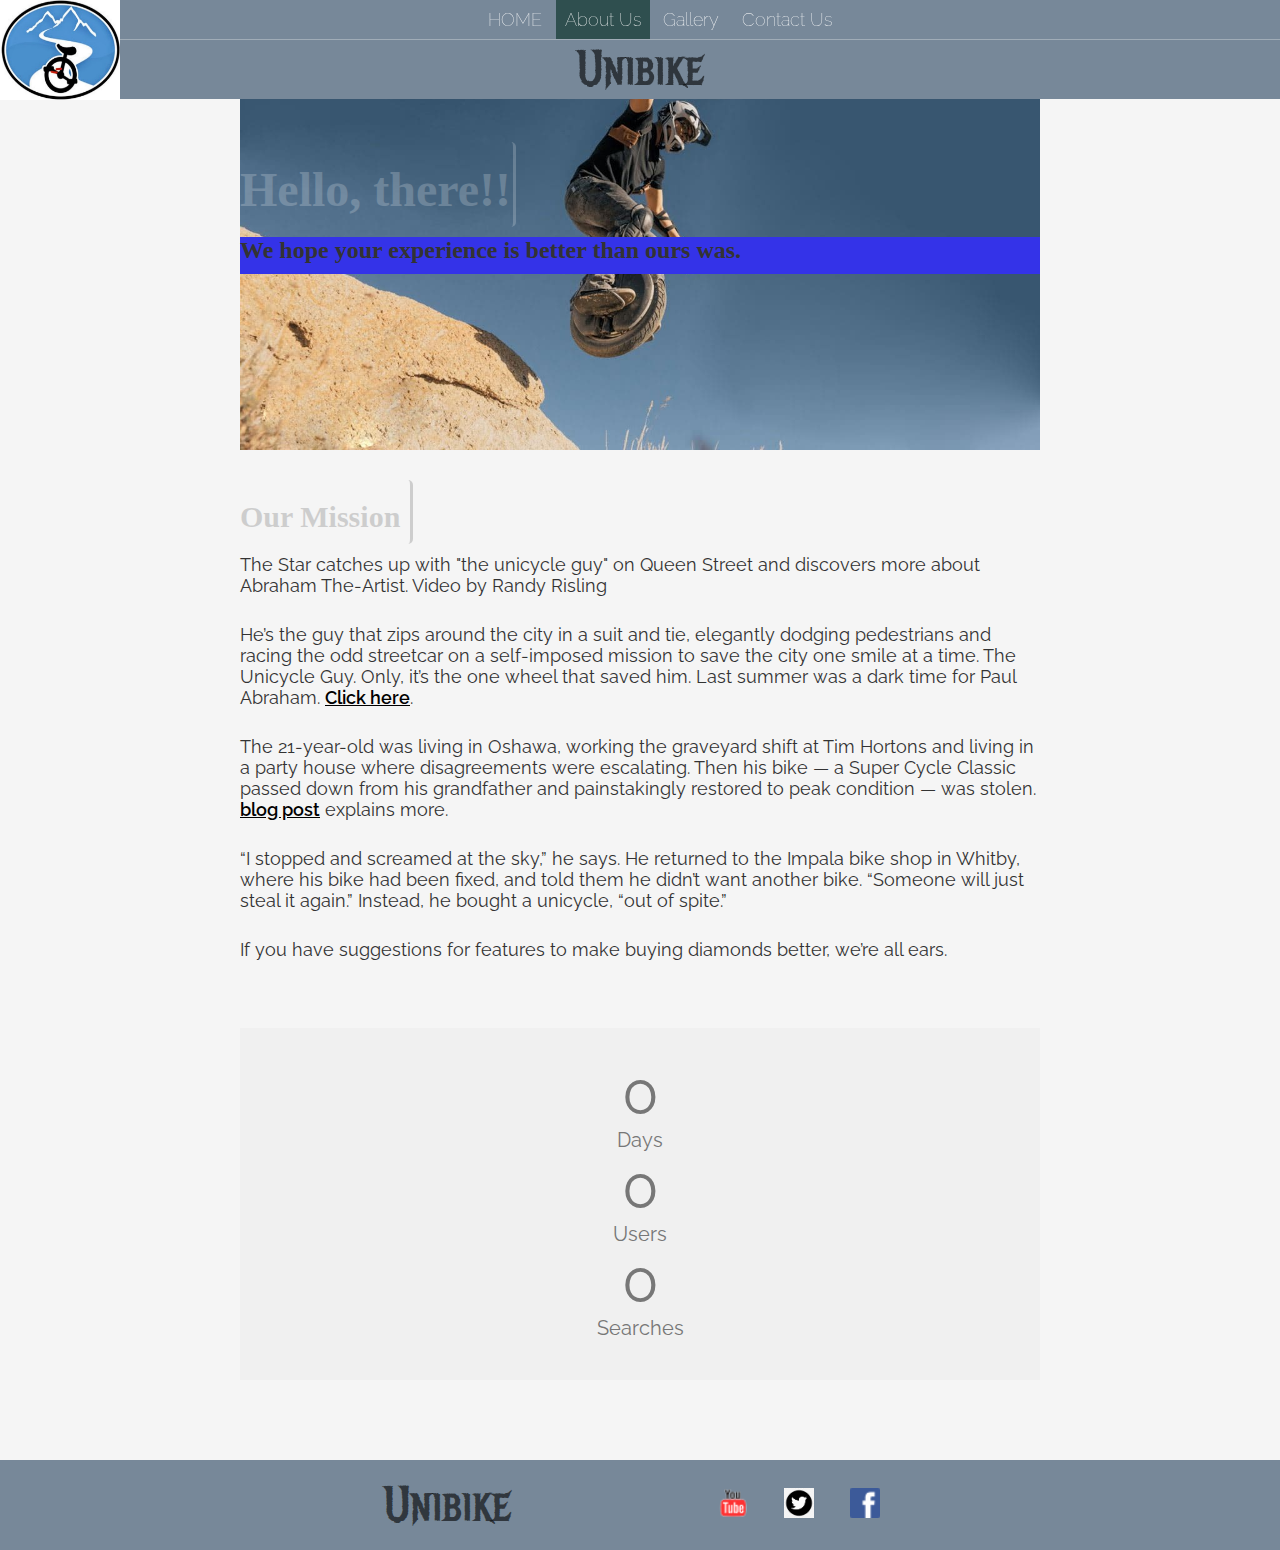
<file: project_unicycle/pages/about.html>
<!DOCTYPE html>
<html lang="en">
  <head>
    <meta charset="UTF-8" />
    <meta name="viewport" content="width=device-width, initial-scale=1.0" />
    <link rel="stylesheet" href="../styles/nav.css" />
    <link rel="stylesheet" href="../styles/about.css" />
    <title>aboutus</title>
  </head>
  <body>
    <header class="main-header">
      <div class="logo">
        <a href="../index.html">
          <img class="logoimg" src="../images/logo.jpeg" alt="logo"
        /></a>
      </div>
      <nav class="nav main-nav">
        <ul>
          <li><a href="../index.html">HOME</a></li>
          <li><a class="current" href="about.html">About Us</a></li>
          <li><a href="gallery.html">Gallery</a></li>
          <li><a href="contact.html">Contact Us</a></li>
        </ul>
      </nav>

      <h1 class="unicycle-name">Unibike</h1>
    </header>

    <section class="content-page">
      <div class="container-fluid">
        <section class="hero">
          <div class="container">
            <div class="row">
              <h1 class="text-uppercase">Hello, there!!</h1>
              <span class="text">
                <!-- <p>
                  A unicycle (or simply cycle) is a pedal vehicle. It is like a
                  bicycle, but it has only one wheel. It has a seat and pedals,
                  but no chain or gears. ... A unicycle is more expensive than a
                  cheap bicycle, because unicycles are far less common.
                </p> -->
                <p>We hope your experience is better than ours was.</p>
              </span>
            </div>
          </div>
        </section>

        <section class="mission">
          <div class="container">
            <div class="row">
              <h2 class="text-uppercase">Our Mission</h2>
              <span class="text">
                <p>
                  The Star catches up with "the unicycle guy" on Queen Street
                  and discovers more about Abraham The-Artist. Video by Randy
                  Risling
                </p>
                <p>
                  He’s the guy that zips around the city in a suit and tie,
                  elegantly dodging pedestrians and racing the odd streetcar on
                  a self-imposed mission to save the city one smile at a time.
                  The Unicycle Guy. Only, it’s the one wheel that saved him.
                  Last summer was a dark time for Paul Abraham.
                  <a
                    href="https://www.thestar.com/news/gta/2013/02/22/torontos_dapper_unicycle_guy_on_a_mission_of_freedom_and_joy.html"
                    target="_blank"
                  >
                    Click here</a
                  >.
                </p>
                <p>
                  The 21-year-old was living in Oshawa, working the graveyard
                  shift at Tim Hortons and living in a party house where
                  disagreements were escalating. Then his bike — a Super Cycle
                  Classic passed down from his grandfather and painstakingly
                  restored to peak condition — was stolen.
                  <a
                    href="http://blog.rarecarat.com/post/watson-score-how-we-re-using-data-science-and-machine-learning"
                    target="_blank"
                    >blog post</a
                  >
                  explains more.
                </p>
                <p>
                  “I stopped and screamed at the sky,” he says. He returned to
                  the Impala bike shop in Whitby, where his bike had been fixed,
                  and told them he didn’t want another bike. “Someone will just
                  steal it again.” Instead, he bought a unicycle, “out of
                  spite.”
                </p>
                <p>
                  If you have suggestions for features to make buying diamonds
                  better, we&rsquo;re all ears.
                </p>
              </span>
            </div>
          </div>
        </section>

        <section class="stats">
          <div class="container">
            <div class="row" id="stats-row">
              <div class="">
                <span class="stats-value" data-start="0" data-end="8">0</span>
                <span class="stats-label">Days</span>
              </div>
              <div class="">
                <span class="stats-value" data-start="0" data-end="14463"
                  >0</span
                >
                <span class="stats-label">Users</span>
              </div>
              <div class="">
                <span class="stats-value" data-start="0" data-end="24209"
                  >0</span
                >
                <span class="stats-label">Searches</span>
              </div>
            </div>
          </div>
        </section>
      </div>
    </section>

    <footer class="main-footer">
      <div class="container main-footer-container">
        <h3 class="unicycle-name">Unibike</h3>
        <ul class="nav footer-nav">
          <li>
            <a href="https://www.youtube.com" target="_blank">
              <img src="../images/YouTube Logo.png" />
            </a>
          </li>
          <li>
            <a href="https://www.Twitter.com" target="_blank">
              <img src="../images/Twitter-logo.png" />
            </a>
          </li>
          <li>
            <a href="https://www.facebook.com" target="_blank">
              <img src="../images/Facebook Logo .png" />
            </a>
          </li>
        </ul>
      </div>
    </footer>
  </body>
</html>
</file>
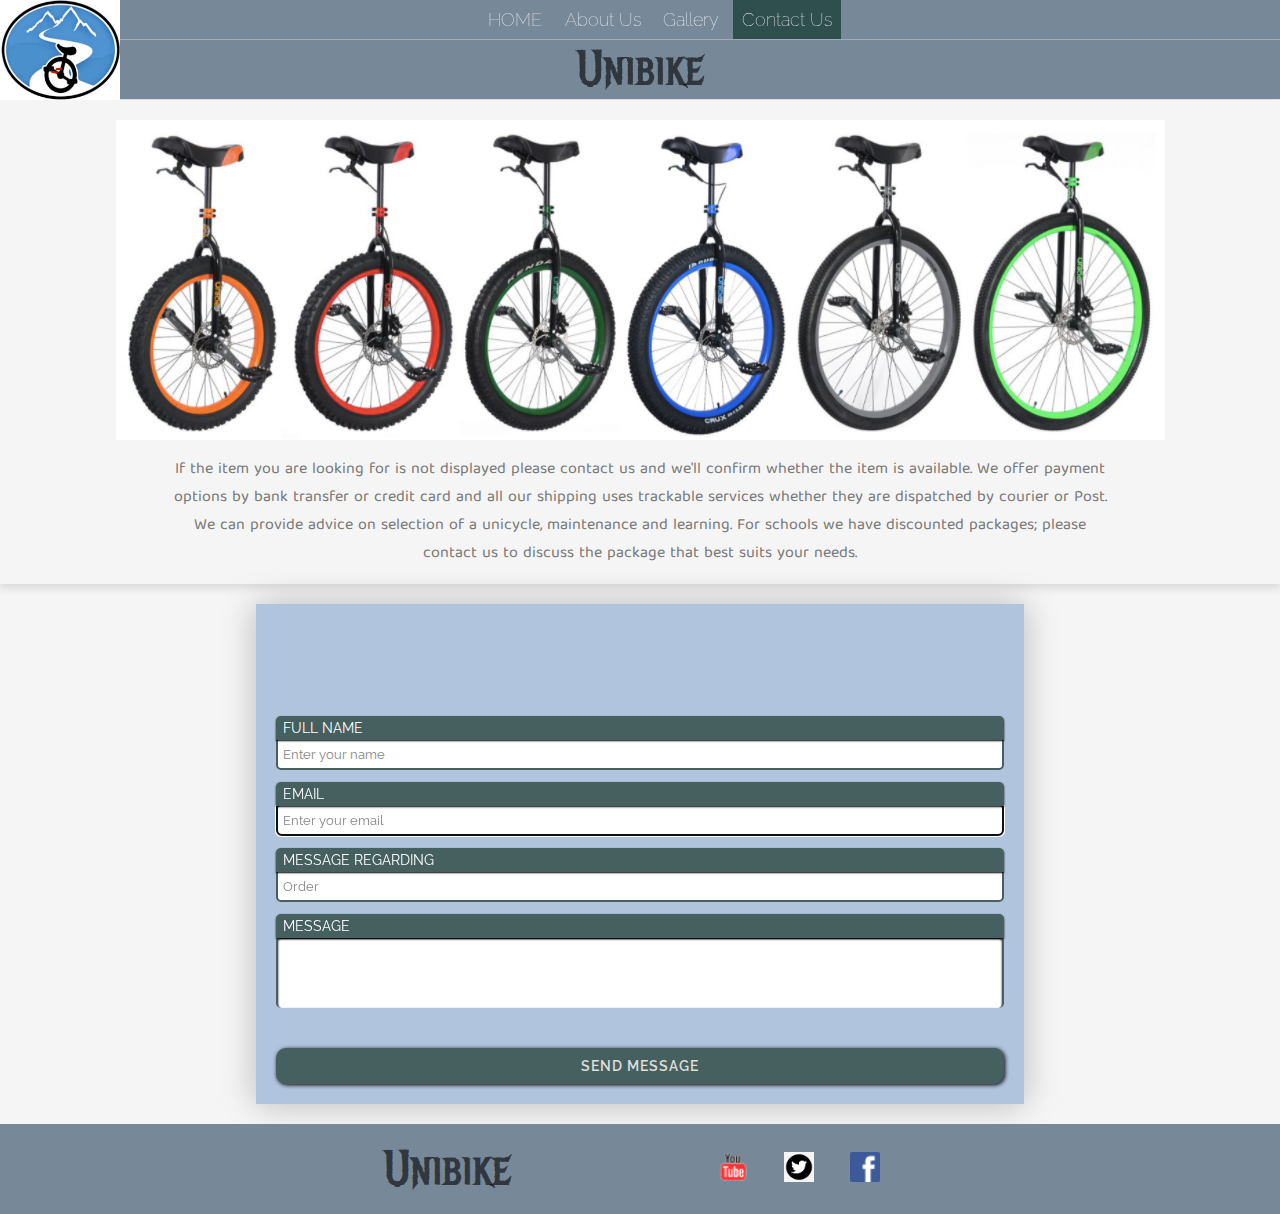
<file: project_unicycle/pages/contact.html>
<!DOCTYPE html>
<html lang="en">
  <head>
    <meta charset="UTF-8" />
    <meta name="viewport" content="width=device-width, initial-scale=1.0" />
    <title>Contact Us</title>
    <link rel="preconnect" href="https://fonts.googleapis.com" />
    <link
      href="https://fonts.googleapis.com/css2?family=Abril+Fatface&family=Baloo+Tamma+2&display=swap"
      rel="stylesheet"
    />
    <link rel="stylesheet" href="../styles/nav.css" />
    <link rel="stylesheet" href="../styles/contact.css" />
  </head>
  <body>
    <header class="main-header">
      <div class="logo">
        <a href="../index.html">
          <img class="logoimg" src="../images/logo.jpeg" alt="logo"
        /></a>
      </div>
      <nav class="nav main-nav">
        <ul>
          <li><a href="../index.html">HOME</a></li>
          <li><a href="about.html">About Us</a></li>
          <li><a href="gallery.html">Gallery</a></li>
          <li><a class="current" href="contact.html">Contact Us</a></li>
        </ul>
      </nav>
      <h1 class="unicycle-name">Unibike</h1>
    </header>
    <div class="contact-container">
      <img class="contactimg" src="../images/many.png" alt="ubikes" />
      <p>
        If the item you are looking for is not displayed please contact us and
        we'll confirm whether the item is available. We offer payment options by
        bank transfer or credit card and all our shipping uses trackable
        services whether they are dispatched by courier or Post. We can provide
        advice on selection of a unicycle, maintenance and learning. For schools
        we have discounted packages; please contact us to discuss the package
        that best suits your needs.
      </p>
    </div>
    <section class="contactsec">
      <form class="form" autocomplete="off">
        <label for="name" class="label">FULL NAME</label>
        <input
          type="text"
          name="name"
          id="name"
          class="input-field"
          placeholder="Enter your name"
        />

        <label for="email" class="label">EMAIL</label>
        <input
          type="email"
          name="email"
          id="email"
          class="input-field"
          placeholder="Enter your email"
          required
          autofocus
        />

        <div class="select-wrapper">
          <label for="select" class="label">MESSAGE REGARDING</label>
          <i class="fas fa-caret-down select__icon"></i>
          <select name="unibike" class="select" id="select">
            <option value="Order">Order</option>
            <option value="Delivery">Delivery</option>
            <option value="Quality">Quality</option>
            <option value="Training">Training</option>
            <option value="Complaint">Complaint</option>
            <option value="Other">Other</option>
          </select>
        </div>
        <label for="message" class="label">MESSAGE</label>
        <textarea
          name="message"
          cols="30"
          rows="4"
          placeholder="Enter your message"
          class="textarea"
        >
        </textarea>
        <button type="submit" class="button">SEND MESSAGE</button>
      </form>
    </section>
    <footer class="main-footer">
      <div class="container main-footer-container">
        <h3 class="unicycle-name">Unibike</h3>
        <ul class="nav footer-nav">
          <li>
            <a href="https://www.youtube.com" target="_blank">
              <img src="../images/YouTube Logo.png" />
            </a>
          </li>
          <li>
            <a href="https://www.Twitter.com" target="_blank">
              <img src="../images/Twitter-logo.png" />
            </a>
          </li>
          <li>
            <a href="https://www.facebook.com" target="_blank">
              <img src="../images/Facebook Logo .png" />
            </a>
          </li>
        </ul>
      </div>
    </footer>
  </body>
</html>
</file>
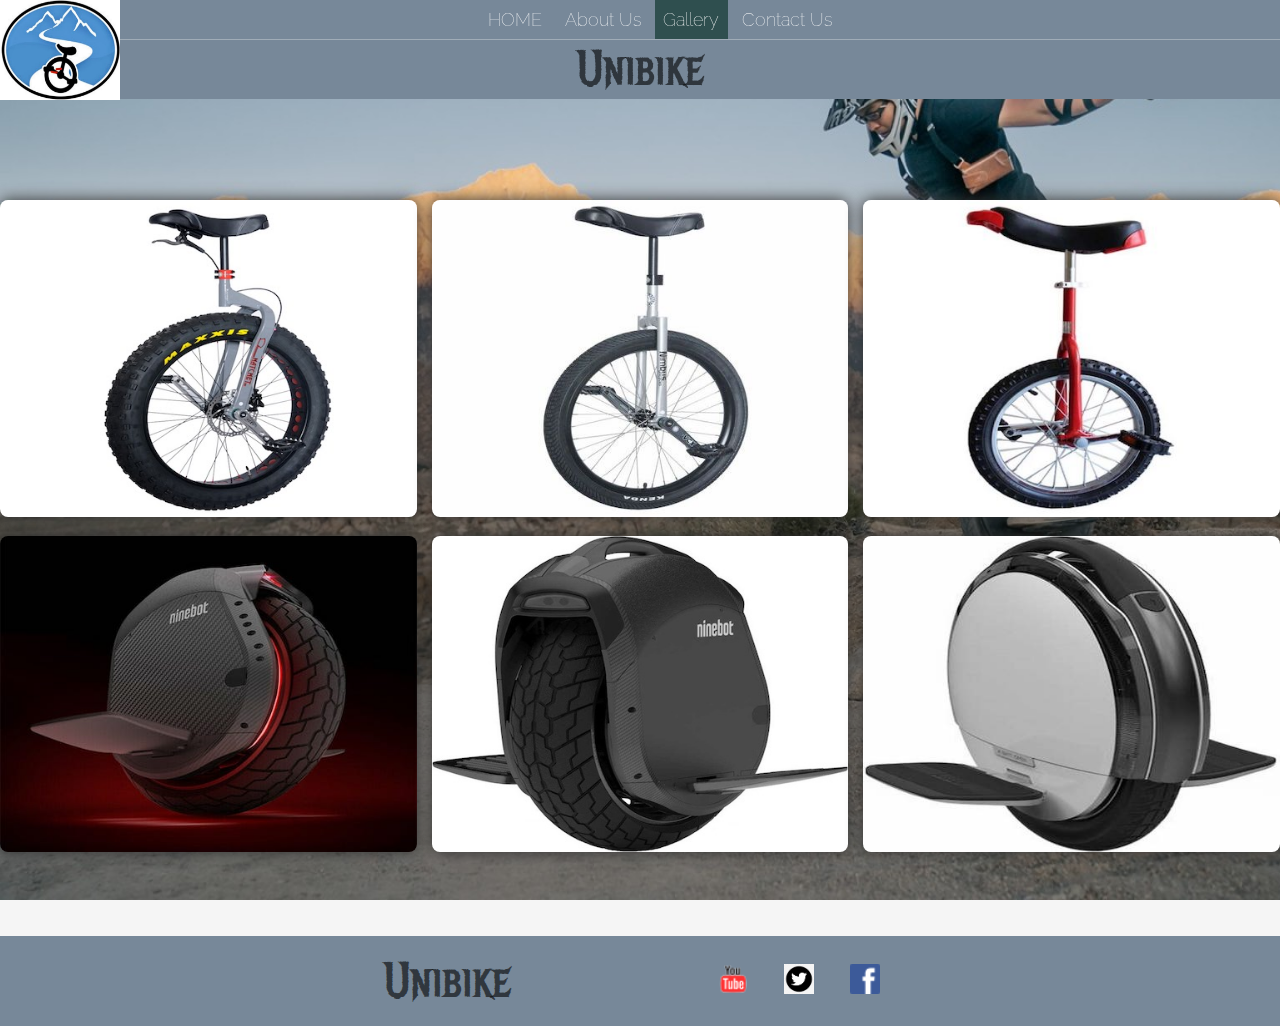
<file: project_unicycle/pages/gallery.html>
<!DOCTYPE html>
<html lang="en">
  <head>
    <meta charset="UTF-8" />
    <meta name="viewport" content="width=device-width, initial-scale=1.0" />
    <link rel="stylesheet" href="../styles/gallery.css" />
    <link rel="stylesheet" href="../styles/nav.css" />
    <link rel="stylesheet" href="../styles/about.css" />

    <title>Gallery Page</title>
  </head>
  <body>
    <header class="main-header">
      <div class="logo">
        <a href="../index.html">
          <img class="logoimg" src="../images/logo.jpeg" alt="logo"
        /></a>
      </div>
      <nav class="nav main-nav">
        <ul>
          <li><a href="../index.html">HOME</a></li>
          <li><a href="about.html">About Us</a></li>
          <li><a class="current" href="gallery.html">Gallery</a></li>
          <li><a href="contact.html">Contact Us</a></li>
        </ul>
      </nav>
      <h1 class="unicycle-name">Unibike</h1>
    </header>

    <div class="gallery">
      <div class="gallery-item">
        <div class="content">
          <img src="../images/unicycle-1-New.jpg" alt="unicycle" />
        </div>
      </div>
      <div class="gallery-item">
        <div class="content">
          <img src="../images/ unicycle-2-New..jpg" alt="unicycle" />
        </div>
      </div>
      <div class="gallery-item">
        <div class="content">
          <img src="../images/unicycle-3-New..jpg" alt="unicycle" />
        </div>
      </div>
      <div class="gallery-item">
        <div class="content">
          <img src="../images/electrical-1.jpg" alt="unicycle" />
        </div>
      </div>
      <div class="gallery-item">
        <div class="content">
          <img src="../images/electrical-2.jpg" alt="unicycle" />
        </div>
      </div>
      <div class="gallery-item">
        <div class="content">
          <img src="../images/electrical-3.jpg" alt="unicycle" />
        </div>
      </div>
    </div>
    <footer class="main-footer">
      <div class="container main-footer-container">
        <h3 class="unicycle-name">Unibike</h3>
        <ul class="nav footer-nav">
          <li>
            <a href="https://www.youtube.com" target="_blank">
              <img src="../images/YouTube Logo.png" />
            </a>
          </li>
          <li>
            <a href="https://www.Twitter.com" target="_blank">
              <img src="../images/Twitter-logo.png" />
            </a>
          </li>
          <li>
            <a href="https://www.facebook.com" target="_blank">
              <img src="../images/Facebook Logo .png" />
            </a>
          </li>
        </ul>
      </div>
    </footer>
  </body>
</html>
</file>
<file: PortFolio_Website/css/style.css>
/* import fonts from fonts.css file */ 
@import url(./fonts.css);


/* css variables */ 
@import url(./partials/_variables.css);

/* import global styling */ 
@import url(./partials/_global.css);


/* start navigation */ 

.header_area .main-menu .navbar .navbar-brand{
    padding: 0 2rem 0 5rem;
}

.header_area .main-menu .navbar{
    padding: 1rem 20rem ;
}

.header_area .main-menu .nav-item .nav-link{
    font: normal 500 15px/2px var(--roboto);
    text-transform: uppercase;
    padding: 1.7rem;
    color: var(--title-color);
}

.header_area .main-menu .navbar-nav .active a{
    background: var(--gradient-color);
    -webkit-background-clip: text;
    -webkit-text-fill-color: transparent;
    background-clip: text;
}

.header_area .main-menu .navbar-nav a:hover{
    background: var(--gradient-color);
    -webkit-background-clip: text;
    -webkit-text-fill-color: transparent;
    background-clip: text;
}


/* end navigation */ 

/* Banner Area */ 

.site-main .site-banner {
    background: url(../img/banner/home-banner.png) no-repeat 0% 50%;
}

.site-main .site-banner .site-title h3{
    padding-top: 35%;
    font-weight: 500;
}

.site-main .site-banner .site-title h3::after{
    content: " ";
    height: 2px;
    width: 18vw;
    background: black;
    display: inline-block;
    margin-left: 5%;
    transform: translateY(-10px);
}

.site-main .site-banner .site-title h1{
    font-size: 5rem;
}

.site-main .site-banner .site-title h4{
    font-size: 1.5rem;
}

.site-main .site-banner .banner-image > img{
    padding: 7rem 0;
    width: 90rem;
}



/* End Banner Area */ 

/* Start About Area */ 

.site-main .about-area{
    padding: 8rem 5rem;
}

.site-main .about-area .about-title h2 > span{
    display: block;
    font: normal bold 49px/ 60px var(--roboto);
    letter-spacing: 21px;
}

.site-main .about-area .about-title .paragraph > p{
    padding: .4rem 0;
}

/* End About Area */ 


/* Start Brand Area */ 

.site-main .brand-area{
    padding: 1rem 20rem;
    margin-bottom: 4rem;
}

.site-main .brand-area .first-row .col-lg-4{
    display: flex;
    justify-content: center;
}

.site-main .brand-area .first-row .col-lg-4 > .single-brand{
    border: 1px solid var(--border-color);
    text-align: center;
    padding: 1.8rem 0rem;
    margin: .9rem 0;
    width: 180px;
    height: 100px;
    cursor: pointer;
    transition: transform .4s ease;
}

.site-main .brand-area .first-row .col-lg-4 > .single-brand > img{
    width: 50%;
}

.site-main .brand-area .first-row .col-lg-4 > .single-brand:hover{
    box-shadow: var(--box-shadow);
    transform: scale(1.1);
}

.site-main .brand-area .first-row .col-lg-4 > .single-brand:hover > img{
    filter: brightness(0.15);
}

.site-main .brand-area .experience-area{
    padding-left: 1rem;
}

.site-main .brand-area .experience-area span{
    display: block;
}

.site-main .brand-area .experience-area .years-area{
    background: url(../img/client-info-bg.png) no-repeat 45px 20px;
    padding: 2rem 0;
    width: 40rem;
    height: 18rem;
    padding-left: 8rem;
    position: relative;
}

.site-main .brand-area .experience-area .bg-panel{
    position: absolute;
    left: -190px; top: 0%;
    background: #e029290a;
    width: 400px;
    height: 400px;
    margin-left: 340px;
    z-index: -1;
}

.site-main .brand-area .experience-area .years-area .years{
    font: normal bold 84px/40px var(--roboto);
    color: var(--primary-color2);
    z-index: 2;
}

.site-main .brand-area .experience-area .years-area h2 > span{
    font: normal 600 22px/30px var(--roboto);
}

.site-main .brand-area .experience-area .call-area{
    padding-left: 10rem;
}

/* End Brand Area */ 

/* Services Area */ 

.site-main .services-area{
    padding: 7rem 2rem;
}

.site-main .services-area .services-title{
    padding: 0 14rem;
}

.site-main .services-area .services-title h1{
    font-size: 35px;
}

.site-main > .services-area .services{
    background: rgba(248, 252, 253, 0.973);
    padding: 2rem 0;
    width: 16rem;
    margin: 5rem .5rem;
    transition: box-shadow .7s ease;
}

.site-main > .services-area .services:hover{
    box-shadow: var(--box-shadow);
}



/* End Services Area */ 


/* Project Area */ 

.site-main .project-area{
    padding: 4rem 0;
}

.site-main .project-area .button-group button{
    background: transparent;
    border: none;
    font: normal 500 16px/130px var(--roboto);
    text-transform: uppercase;
}

.site-main .project-area .button-group button + button{
    padding-left: 3rem;
}

.site-main .project-area .grid .our-project > .title h4{
    font: normal 700 25px/12px var(--roboto);
}

.site-main .project-area .grid .our-project .img a:hover img{
    filter: brightness(1.1) drop-shadow(1px 8px 30px #b1afaf);
}


/* End Project Area */ 


/* About Me */ 

.site-main .about-area .about-title p{
    padding: 1rem 7rem;
}

.site-main .about-area .client{
    background: #ffffff10;
    box-shadow: var(--box-shadow);
    margin: 3rem 0rem;
}

.site-main .about-area .client .client-img{
    padding: 2rem;
}

.site-main .about-area .client .about-client{
    padding-top: 2rem;
}

.site-main .about-area .client .about-client h4{
    font: normal 500 21px/ 20px var(--roboto);
}

.site-main .about-area .client .about-client p{
    font-size: 14px;
}

.site-main .about-area .owl-carousel .owl-item{
    display: flex;
    justify-content: center;
    padding: 0 1.5rem;
}

.site-main .about-area .owl-carousel .owl-dots .owl-dot.active span{
    background: var(--primary-color);
    width: 12px;
    height: 12px;
}



/* End About Me */ 

/* Subscribe me */ 

.site-main .subscribe-us-area .subscribe{
    background: url(../img/subscribe-bg.png) no-repeat;
    padding: 10rem 0;
    margin: 3rem auto;
}

.site-main .subscribe-us-area .subscribe .subscribe-title h4{
    font: normal 700 30px/ 30px var(--roboto);
    color: whitesmoke;
}

.site-main .subscribe-us-area .subscribe .subscribe-title p{
    color: whitesmoke;
    padding: 1rem 4rem;
}

.site-main .subscribe-us-area .subscribe form .input-textbox input{
    width: 400px;
    padding: 1.5rem 1rem;
    border: 1px solid whitesmoke;
    background: transparent;
    color: white;
    font: normal 500 17px/20px var(--roboto);
}

.site-main .subscribe-us-area .subscribe form .input-textbox input::placeholder{
    color: whitesmoke;
}

.site-main .subscribe-us-area .subscribe form .btn-submit button{
    background: whitesmoke;
    color: #000;
    padding: .7rem 2rem;
}

/* End subscribe me */ 

/* Footer Area */ 

footer.footer-area{
    padding: 5rem 0;
    background: url(../img/footer-bg.png) no-repeat;
}

footer.footer-area .social h5{
    font: normal 500 23px/ 30px var(--roboto);
}

footer.footer-area .social a > i{
    font-size:22px;
    padding: 2rem;
    color: var(--border-color);
}

footer.footer-area .social a:hover > i{
    color: var(--primary-color);
}


/* End Footer */
</file>
<file: PortFolio_Website/css/responsive.css>
/* if the viewport is equal to 340px or less than that */ 
@media only screen and (max-width: 340px){
    .header_area .main-menu .navbar,
    .header_area .main-menu .navbar .navbar-brand,
    .site-main .subscribe-us-area .subscribe .subscribe-title,
    .site-main .subscribe-us-area .subscribe .subscribe-title p, h4,
    .site-main .services-area,
    .site-main .subscribe-us-area .subscribe
    {
        padding: 2%;
        margin: 0%;
    }

    .site-main .site-banner .site-title h1{
        font-size: 41px;
    }

    .site-main .subscribe-us-area .subscribe form .input-textbox input{
        width: 15rem    !important;
    }

    .site-main > .services-area .services{
        width: 13rem;
    }

}


/* if the viewport is equal to 340px or less than that */ 
@media only screen and (max-width: 792px){
    .site-main .about-area .about-title h2 > span{
        font-size: 31px;
        letter-spacing: 10px;
    }

    .site-main .brand-area .experience-area .years-area{
        padding-left: 1%;
        width: 49%;
    }

    .site-main .brand-area .experience-area .bg-panel{
        margin-left: 30%;
        width: 80%;   
    }

    .site-main .brand-area .experience-area .call-area{
        padding-left: 3%;
    }

    .site-main .project-area .button-group button{
        font: normal 500 18px/40px var(--roboto);
    }

    .site-main .about-area .about-title p{
        padding: 0%;
    }

    .site-main .subscribe-us-area .subscribe form .input-textbox input{
        width: 20rem;
        margin: 5%;
    }
}



/* if the viewport is equal to 1910px or less than that */ 
@media only screen and (max-width: 1910px){
    .header_area .main-menu .navbar{
        padding: 1rem;
    }

    .container{
        max-width: 90%;
    }

    .site-main .brand-area,
    .site-main .services-area .services-title,
    .site-main .about-area{
        padding: 3% 4%;
    }


}
</file>
<file: project_unicycle/styles/nav.css>
@import url("https://fonts.googleapis.com/css?family=Raleway:300,400");
@import url("https://fonts.googleapis.com/css?family=Metal+Mania");

@font-face {
  font-family: "Booter - Zero Zero";
  src: url("Fonts/Booter\ -\ Zero\ Zero.woff") format("woff");
  font-weight: normal;
  font-style: normal;
}

* {
  box-sizing: border-box;
  font-family: Raleway;
  color: #777;
}
body {
  margin: 0;
  background-color: whitesmoke;
  display: flex;
  flex-direction: column;
  justify-content: space-between;
  align-items: center;
  height: 100vh;
  width: 100%;
}

.logo {
  width: 120px;
  height: 100px;
  position: absolute;
  display: flex;
  flex-wrap: wrap;
}
.logoimg {
  width: 120px;
  height: 100px;
  align-items: center;
}
.nav ul {
  margin: 0;
}

.nav li {
  display: inline;
}

.nav a {
  font-family: Raleway;
  display: inline-block;
  padding: 0.5em;
  color: white;
  text-decoration: none;
}

.main-nav {
  text-align: center;
  font-size: 1.1em;
  font-weight: lighter;
  border-bottom: 1px solid rgba(255, 255, 255, 0.3);
  transition: filter 0.4s ease-in-out;
}

.main-nav .current {
  background-color: darkslategrey;
}

.nav a:hover {
  background-color: rgba(0, 0, 0, 0.6);
  cursor: pointer;
  border-radius: 3rem;
  transform: scale(1.05);
  will-change: transform;
  transition: 0.2s;
  transform: ease-out;
  z-index: -1;
}
.nav a:hover::after {
  transform: translate(0, 0);
}
.main-header {
  background-color: rgba(0, 0, 0, 0.6);
  background-color: lightslategray;
  background-blend-mode: multiply;
  background-size: cover;
  width: 100%;
  position: fixed;
  z-index: 1;
}

.unicycle-name {
  text-align: center;
  margin: 0;
  font-size: 3em;
  font-family: "Metal Mania";
  font-weight: normal;
  color: rgba(0, 0, 0, 0.6);
  animation-name: test;
  animation-duration: 5s;
}
@keyframes test {
  0% {
    color: blue;
  }
  25% {
    color: yellow;
  }
  50% {
    color: red;
  }
  100% {
    color: green;
  }
}
.main-footer {
  background-color: lightslategray;
  color: white;
  padding: 0.25em 0;
  width: 100%;
  display: flex;
  justify-content: center;
  position: relative;
  top: 80px;
}

.main-footer-container {
  display: flex;
  align-items: center;
  width: 40%;
}

.main-footer-container ul {
  flex-grow: 1;
  text-align: end;
}

.footer-nav li {
  padding: 0 0.5em;
}

.footer-nav img {
  width: 30px;
  height: 30px;
}
</file>
<file: project_unicycle/styles/style.css>
.gif {
  position: relative;
  width: 78%;
  height: 78%;
}
.gifbox {
  position: relative;
  width: 100%;
  display: flex;
  height: 460px;
  align-items: stretch;
  top: 98px;
  display: flex;
  justify-content: center;
  background-color: whitesmoke;
}
.container1 {
  position: relative;
  width: 90%;
  height: 500px;
  left: 0px;
  padding-top: 20px;
  display: flex;
  flex-wrap: wrap;
  align-items: center;
  justify-content: space-evenly;
  background-color: whitesmoke;
}
.card1 {
  display: flex;
  flex-direction: column;
  width: 20%;
  height: 400px;
  text-align: center;
  padding-left: 5px;
  padding-right: 5px;
}
.card2 {
  display: flex;
  flex-direction: column;
  width: 20%;
  height: 400px;
  text-align: center;
  padding-left: 5px;
  padding-right: 5px;
}
.card3 {
  display: flex;
  flex-direction: column;
  width: 20%;
  height: 400px;
  text-align: center;
  padding-left: 5px;
  padding-right: 5px;
}
.card4 {
  display: flex;
  flex-direction: column;
  width: 20%;
  height: 400px;
  text-align: center;
  padding-left: 5px;
  padding-right: 5px;
}
p {
  font-family: poppins;
  color: black;
}
.container2 {
  position: relative;
  width: 60%;
  padding-top: 20px;
  padding-left: 20px;
  padding-right: 20px;
  display: flex;
  flex-wrap: wrap;
  text-align: justify;
  align-items: center;
  justify-content: space-evenly;
  background-color: whitesmoke;
}
.container3 {
  position: relative;
  width: 80%;
  padding-left: 20px;
  padding-right: 20px;
  padding-top: 20px;
  display: flex;
  flex-wrap: wrap;
  text-align: justify;
  align-items: center;
  justify-content: space-evenly;
  background-color: whitesmoke;
}
.img2 {
  padding-top: 20px;
  width: 60%;
  height: auto;
}
.todohead {
  font-family: "proxima-nova";
  font-weight: bold;
  font-size: 32px;
  color: blue;
}
.nottodo {
  box-shadow: 4px 4px 12px #000000;
  width: 80%;
  height: 230vh;
  display: grid;
  grid-template-columns: 2fr 2fr;
  grid-template-rows: 2fr 2fr 2fr 2fr 2fr;
  grid-gap: 5px;
  padding: 5px;
  margin-top: 5px;
}
.todo {
  font-size: 18px;
  font-family: "Courier New", Courier, monospace;
  display: flex;
  justify-content: space-between;
  align-items: stretch;
  border: 4px solid white;
  border-color: white;
}
.todo:hover {
  border-color: gray;
}
h4 {
  color: #000000;
}
</file>
<file: project_unicycle/styles/about.css>
body {
  font-family: "proxima-nova", sans-serif;
}

.container-fluid {
  padding: 0;
}

.container {
  max-width: 800px;
}

.content-page h1,
.content-page h2,
.content-page h3,
.content-page h4 {
  margin: 0;
  padding: 20px 0 10px 0;
}

.content-page .row {
  padding: 30px 0 40px 0;
}

.content-page h2 {
  color: #333333;
  font-size: 30px;
}
.content-page p {
  margin-top: 10px;
  color: #333333;
  font-size: 18px;
  padding-bottom: 10px;
}

.content-page a {
  color: #000;
  font-weight: 600;
}

.content-page .hero {
  height: 450px;
  background-image: url("../images/Extreme-1.jpg"); /*url("/images/headers/header-background.jpg");*/
  background-repeat: no-repeat;
  background-size: cover;
  display: flex;
  justify-content: center;
  flex-direction: column;
}

.content-page .hero h1 {
  color: #fff;
  font-size: 48px;
}
.content-page .hero p {
  background-color: #3433e8;
  font-family: "proxima-nova";
  font-weight: bold;
  font-size: 24px;
  /* opacity: 0.6  ; */
}

.stats {
  background: #f0f0f0;
}

.stats .stats-value {
  font-size: 60px;
  display: block;
  text-align: center;
}
.stats .stats-label {
  font-size: 20px;
  display: block;
  text-align: center;
}
.text-uppercase {
  margin-bottom: 100px;
  width: 11.5ch;
  animation: typing 2s steps(21), blink 0.5s step-end infinite alternate;
  white-space: nowrap;
  overflow: hidden;
  border-right: 3px solid;
  font-family: "proxima-nova";
  font-size: 16px;
  color: #3433e8;
  border-radius: 5px;
  opacity: 0.2;
}

@keyframes typing {
  from {
    width: 0;
  }
}

@keyframes blink {
  50% {
    border-color: transparent;
  }
}
</file>
<file: project_unicycle/styles/contact.css>
.contact-container {
  width: 100%;
  top: 100px;
  display: flex;
  flex-wrap: wrap;
  background-color: whitesmoke;
  position: relative;
  text-align: center;
  justify-content: center;
  padding-top: 20px;
  padding-left: 170px;
  padding-right: 170px;
  box-shadow: 0 0 10px 2px rgba(61, 58, 58, 0.2);
}
.contact-container p {
  font-family: "Baloo Tamma 2", cursive;
}
.contactimg {
}
.contactsec {
  align-content: center;
  position: relative;
  display: flex;
  width: 60%;
  height: 500px;
  background: lightsteelblue;
  box-shadow: 0px 0px 32px rgba(0, 0, 0, 0.25);
  top: 120px;
  margin-bottom: 60px;
}

.form {
  box-sizing: border-box;
  width: 100%;
  min-height: 500px;
  padding: 20px 20px;
  border-radius: 5px;
  display: flex;
  flex-direction: column;
  align-items: stretch;
  justify-content: end;
  font-family: "Baloo Tamma 2", cursive;
}

.label {
  display: block;
  font-size: 14px;
  box-sizing: border-box;
  position: relative;
  bottom: -2px;
  width: 100%;
  background-color: rgba(70, 96, 96, 1);
  padding: 4px 7px;
  color: #ffffff;
  border-top-right-radius: 5px;
  border-top-left-radius: 5px;
  box-shadow: 0 1px 2px #000000;
}
.label__text {
  padding: 4px 7px;
}

.input-field,
.textarea,
.select {
  box-sizing: border-box;
  width: 100%;
  min-height: 32px;
  margin-bottom: 10px;
  border: 2px solid rgba(70, 96, 96, 1);
  background-color: white;
  border-bottom-right-radius: 5px;
  border-bottom-left-radius: 5px;
  padding-left: 5px;
}
.input-field::placeholder,
.textarea::placeholder {
  color: #000000;
  opacity: 0.5;
}
.select-wrapper {
  box-sizing: border-box;
  width: 100%;
  position: relative;
}
.select {
  height: 32px;
  -webkit-appearance: none;
  border-bottom-right-radius: 5px;
  border-bottom-left-radius: 5px;
  color: rgba(0, 0, 0, 0.5);
  cursor: pointer;
}
.select__icon {
  position: absolute;
  right: 15px;
  bottom: 16px;
  z-index: 2;
  color: rgba(70, 96, 96, 1);
}
.textarea {
  resize: none;
  border-radius: 5px;
  margin-bottom: 0;
  border-bottom: none;
  box-shadow: inset 0 1px 2px #000000;
  padding-top: 4px;
}
.button {
  width: 100%;
  height: 36px;
  box-sizing: border-box;
  margin-top: 40px;
  border-radius: 10px;
  border: none;
  background-color: rgba(70, 96, 96, 1);
  color: #dfdfdc;
  box-shadow: 1px 1px 4px #000000;
  font-weight: 600;
  font-size: 14px;
  letter-spacing: 1px;
  cursor: pointer;
}
</file>
<file: project_unicycle/styles/gallery.css>
body {
  background-image: url(../images/Extreme-3.jpeg);
  background-repeat: no-repeat;
  background-size: cover;
}
.gallery {
  margin-top: 200px;
  display: grid;
  gap: 15px;
  grid-template-columns: auto auto auto;
}
.gallery img {
  max-width: 100%;
  border-radius: 8px;
  box-shadow: 0 0 16px #333;
  transition: all 1.5s ease;
}

.gallery .gallery-item {
  transition: grid-row-start 300ms linear;
  transition: transform 300ms ease;
  transition: all 0.5s ease;
  cursor: pointer;
}
.gallery .gallery-item:hover {
  transform: scale(1.025);
}
</file>
